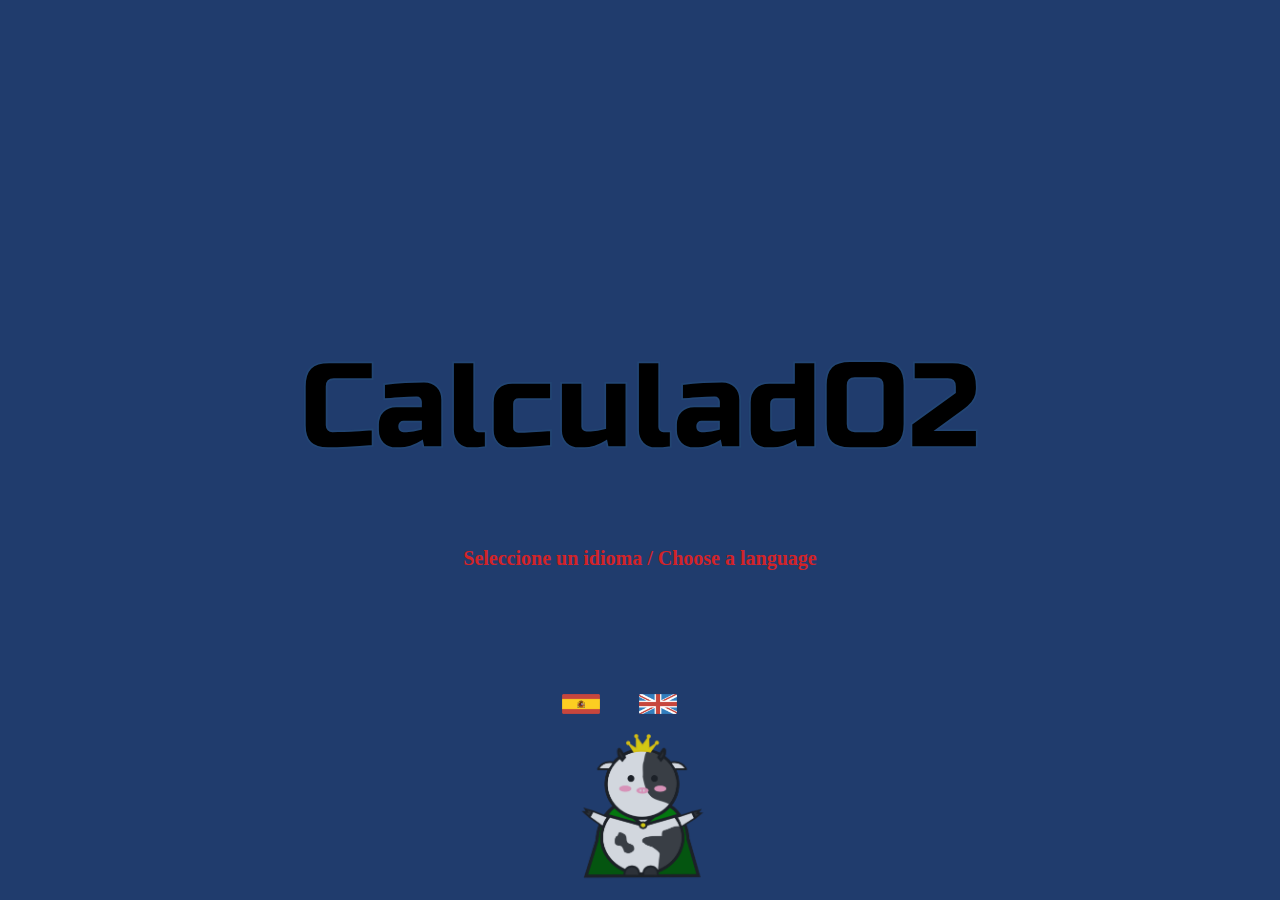
<file: index.html>
<!DOCTYPE html>
<html lang="es">
<head>
  <title>CalculadO2</title>
  <meta charset="UTF-8">
  <link rel="icon" type="image/png" href="img/vaca_cara.png">
  <meta http-equiv="X-UA-Compatible" content="IE=edge">
  <meta name="viewport" content="width=device-width, initial-scale=1.0">
  <link rel="stylesheet" href="index.css">
   
</head>
<body id="cursor">
  
    <link href="https://fonts.googleapis.com/css?family=Russo+One" rel="stylesheet">

  
    <svg viewBox="0 0 1320 300">
      <text x="50%" y="50%" dy=".35em" text-anchor="middle">
        CalculadO2
      </text>
    </svg>
    
    <h1>Seleccione un idioma / Choose a language</h1>

    <ul class="lang">
      <li ><a class='Eng'href="home.html">Idioma1</a></li>
      <li ><a class='Esp'href="inicio.html">Idioma2</a></li>
    </ul> 
    <div id="fotoportada"></div>
</body>
</html>
</file>
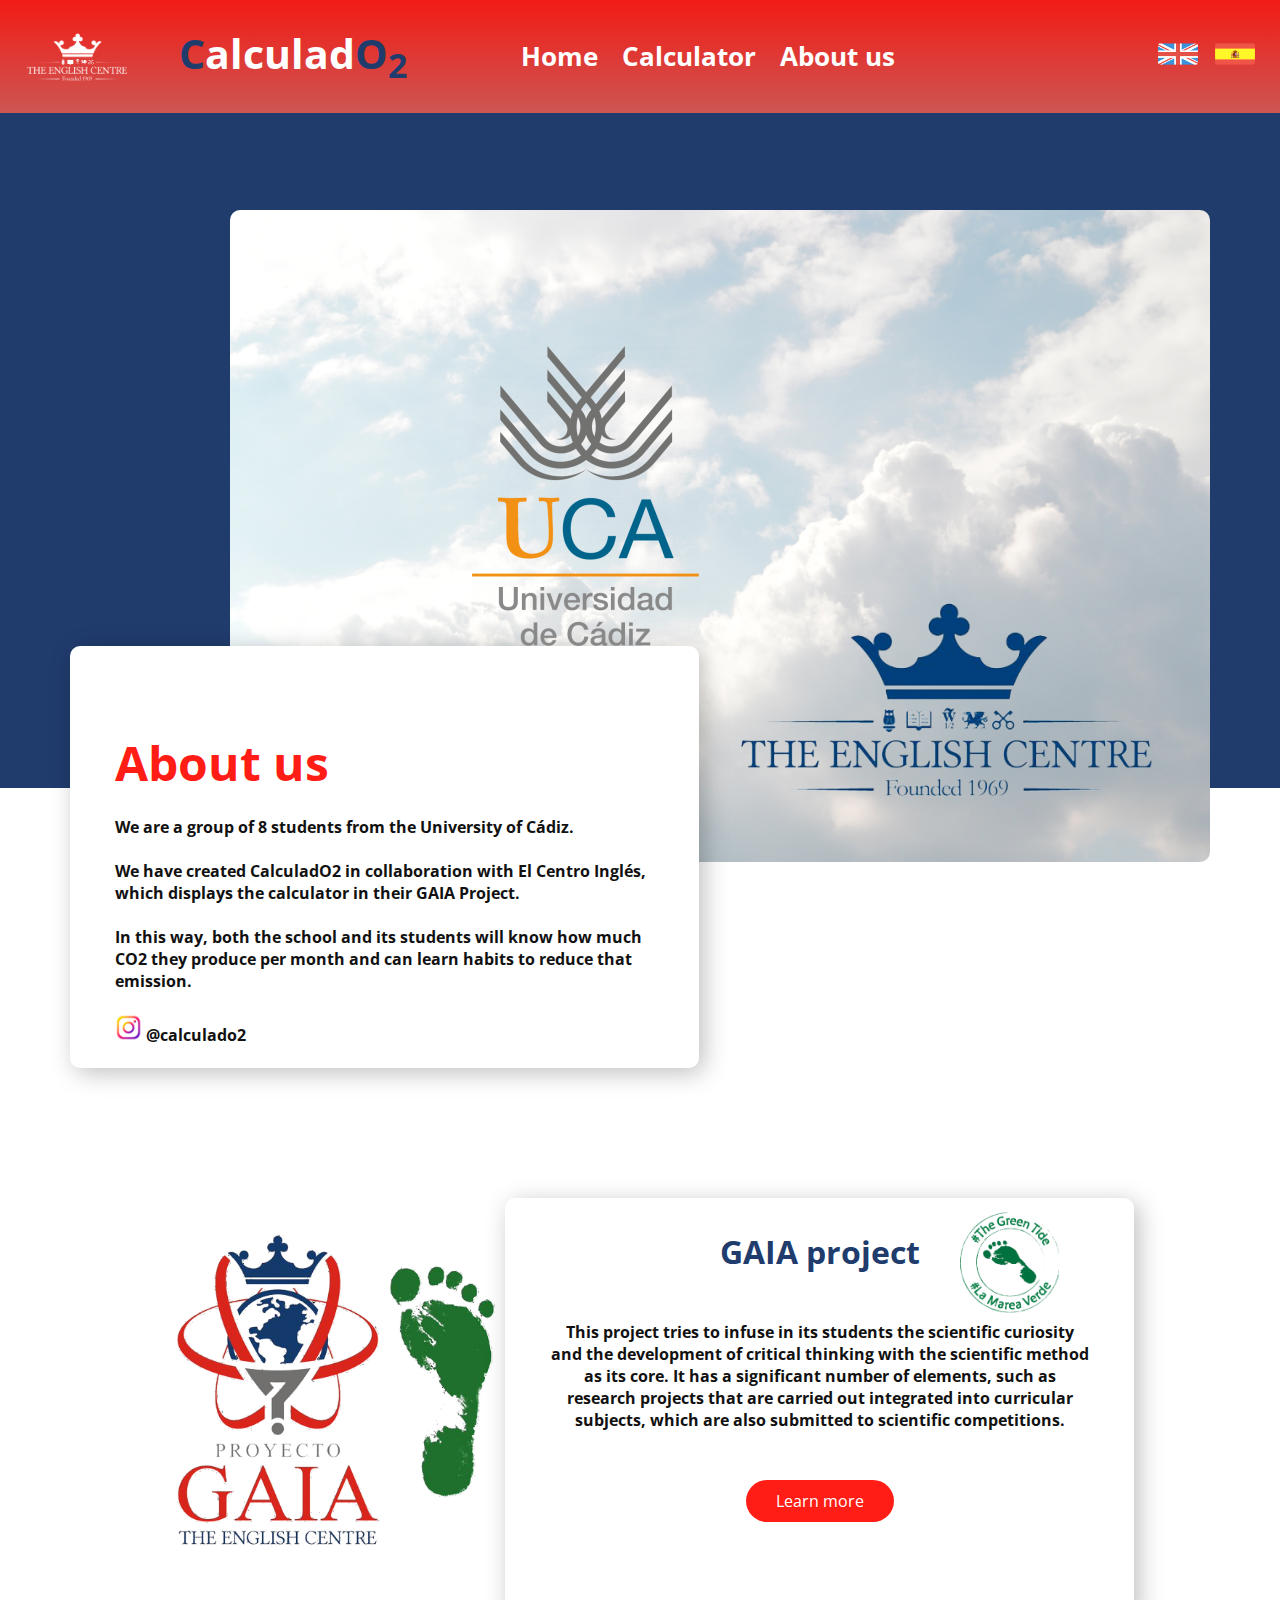
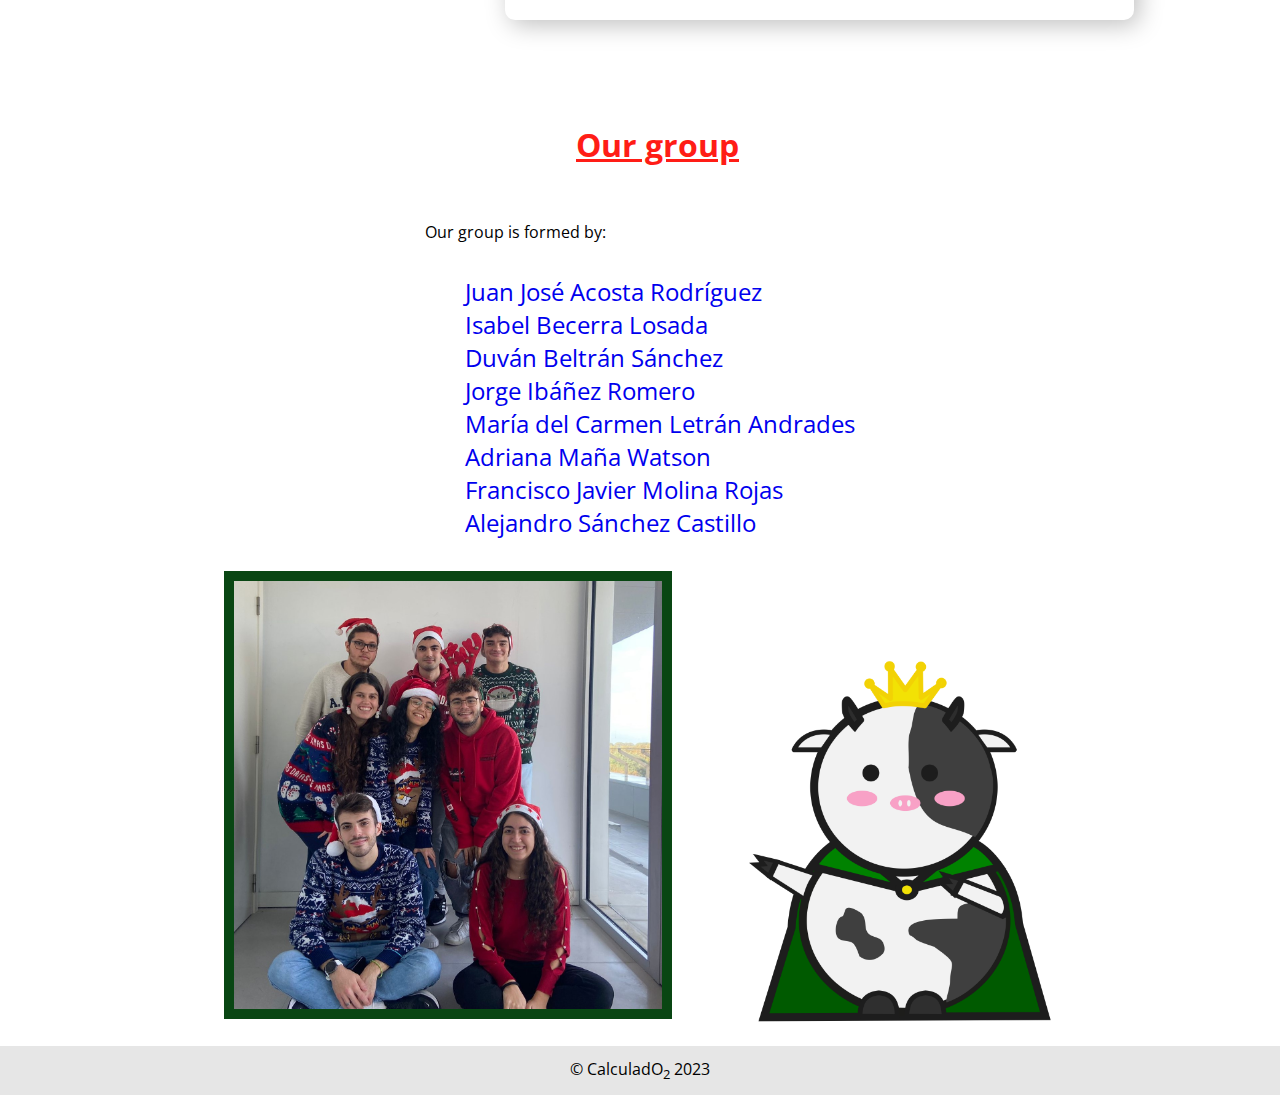
<file: About_us.html>
<!DOCTYPE html>
<html style="font-size: 16px;" lang="es">
<head>
    <meta http-equiv="Content-Type" content="text/html" charset="UTF-8" />
    <link rel="icon" type="image/png" href="img/vaca_cara.png">
    <title>CalculadO2</title>
    <link rel="stylesheet" href="navbar.css" media="screen">
    <link rel="stylesheet" href="conocenos.css" media="screen">
    <link rel="stylesheet" href="conocenos1.css" media="screen">
    <meta name="viewport" content="width=device-width, initial-scale=1.0">
    <link id="u-theme-google-font" rel="stylesheet" href="https://fonts.googleapis.com/css?family=Roboto:100,100i,300,300i,400,400i,500,500i,700,700i,900,900i|Open+Sans:300,300i,400,400i,500,500i,600,600i,700,700i,800,800i"> 
</head>

  <body >
    <header>
    <div class="container">
          <img id="f" src="img/LOGO_CINGLES.png" align="right" width="8%">
          <p class="logo"><a href='home.html' align="left"><span class="color-acento">C</span>alculad<span class="color-acento">O<sub>2</sub></span></a></p>  
        <nav>
            <a href="en.html">Home</a>
            <a href="calculator.html">Calculator</a>
            <a href="About_us.html">About us</a>
        </nav> 
        <ul class="lang">
          <a class='Eng'href="About_us.html">Idioma1</a>
          <a class='Esp'href="conocenos.html">Idioma2</a>
      </ul>     
    </div>
</header>
    <section class="u-inicio">
      <div class="u-custom-color-2 u-expanded-width u-shape u-shape-rectangle u-shape-1"></div>
      <img class="u-image u-image-round u-radius-10 u-image-1" alt="" data-image-width="6016" data-image-height="4000" src="img/clouds.jpg">
      <div class="u-align-left u-container-style u-group u-radius-10 u-shape-round u-white u-group-1">
        <div class="u-container-layout u-container-layout-1">
          <h3 class="u-text u-text-custom-color-1 u-text-1"> About us</h3>
          <p class="u-text u-text-2">We are a group of 8 students from the University of Cádiz.&nbsp;<br>
            <br>We have created CalculadO2 in collaboration with El Centro Inglés, which displays the calculator in their GAIA Project.<br>
            <br>In this way, both the school and its students will know how much CO2 they produce per month and can learn habits to reduce that emission.<br>
            <br><img src="img/instagram.png" alt="" width="5%" height="5%"/> @calculado2<br>
            <br>
          </p>
        </div>
      </div>
      <img class="u-image u-image-contain u-image-default u-preserve-proportions u-image-2" src="img/logo_cole.png" alt="" data-image-width="500" data-image-height="500">
      <img class="u-image u-image-default u-image-3" src="img/logouca.png" alt="" data-image-width="227" data-image-height="300">
      <div class="u-clearfix u-gutter-10 u-layout-wrap u-layout-wrap-1">
        <div class="u-layout" >
          <div class="u-layout-row" >
            <div class="u-container-style u-layout-cell u-left-cell u-size-30 u-size-xs-60 u-layout-cell-1" src="">
              <div class="u-container-layout u-container-layout-2">
                <img class="u-image u-image-4" src="img/CONJUNTO_1.png" data-image-width="512" data-image-height="488">
              </div>
            </div>
            <div class="u-align-center u-container-style u-layout-cell u-right-cell u-size-30 u-size-xs-60 u-layout-cell-2" src="">
              <div class="u-container-layout u-container-layout-3" src="">
                <div class="u-align-center u-container-style u-group u-radius-10 u-shape-round u-white u-group-2">
                  <div class="u-container-layout u-container-layout-4">
                    <h3 class="u-text u-text-custom-color-2 u-text-3"> GAIA project</h3>
                    <img class="u-image u-image-contain u-image-default u-image-5" src="img/logo_marea.png" alt="" data-image-width="508" data-image-height="491">
                    <p class="u-text u-text-4"> This project tries to infuse in its students the scientific curiosity and the development of critical thinking with the scientific method as its core. It has a significant number of elements, such as research projects that are carried out integrated into curricular subjects, which are also submitted to scientific competitions.<br>
                      <br>
                    </p>
                    <a href="https://www.elcentroingles.es/gaia/?lang=en" class="u-btn u-btn-round u-button-style u-custom-color-1 u-radius-50 u-btn-1">Learn more</a>
                  </div>
                </div>
              </div>
            </div>
          </div>
        </div>
      </div>
      <h3 class="nosotrosfinal"> Our group</h3>
      <!--*<img class="fotonosotros" src="img/conocenos.jpg">-->
      <section style="justify-content: center; display: grid; margin-bottom: 1em;">
        <p>Our group is formed by:</p>
        <ul>
          <li><a href="https://github.com/juanillo02">Juan José Acosta Rodríguez</a>
          <li><a href="https://github.com/IsabelBelosa">Isabel Becerra Losada</a>
          <li><a href="https://github.com/ElDuviss">Duván Beltrán Sánchez</a>
          <li><a href="https://github.com/JorgeIR17">Jorge Ibáñez Romero</a>
          <li><a href="https://github.com/jesmalean">María del Carmen Letrán Andrades</a>
          <li><a href="https://github.com/KukiMW">Adriana Maña Watson</a>
          <li><a href="https://github.com/Javivi-MR">Francisco Javier Molina Rojas</a>
          <li><a href="https://github.com/Ascastillo98">Alejandro Sánchez Castillo</a>
        </ul>
      </section>
      <img id= "vaca" src="img/vaca_IZQ.png" alt="" >

      <center><img style="border: 10px solid; color: #094613;" src="img/conocenos.jpg" alt="" width="35%" height="35%" /></center>

      <!-- Color anterior del marco de foto: color: #203c6d -->
      
      <br> 
      <footer>
        <div id="copy">
            <p>&copy; CalculadO<sub>2</sub> 2023</p>
        </div>
    </footer>
</body></html>
</file>
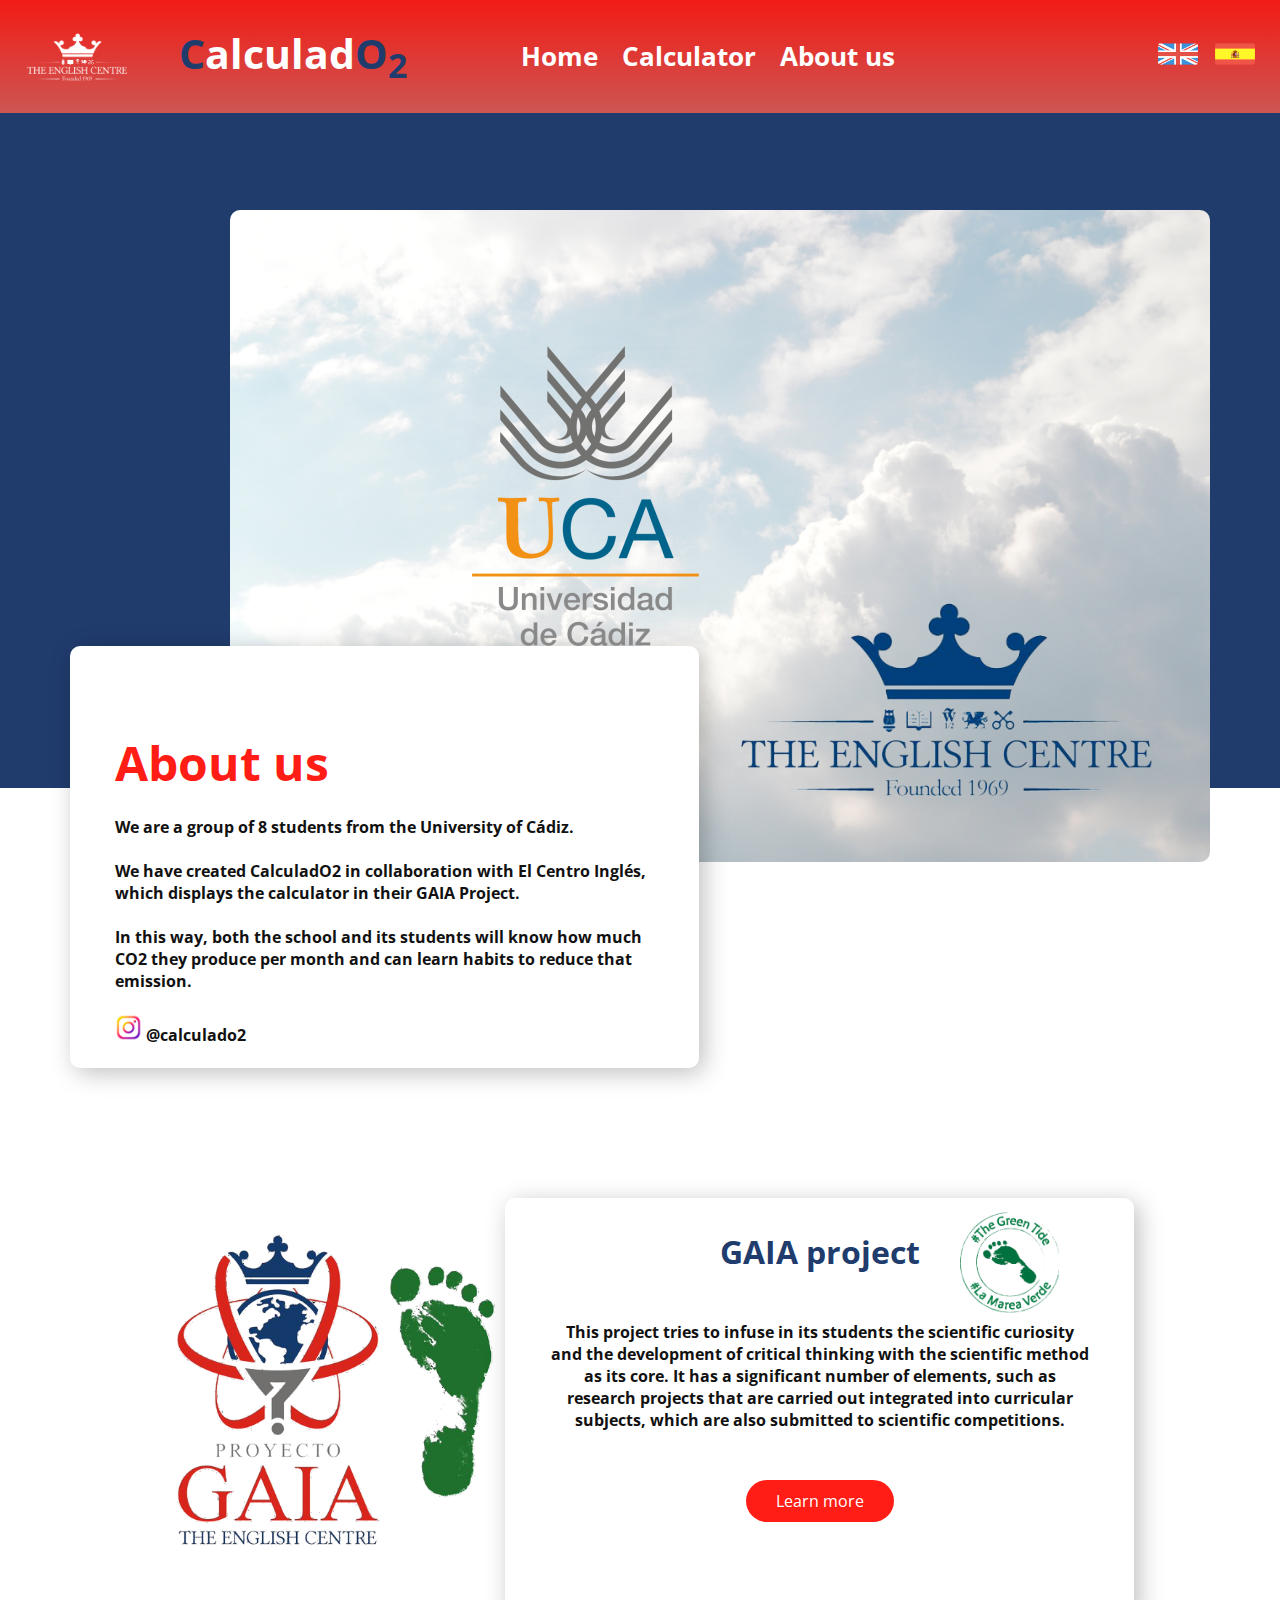
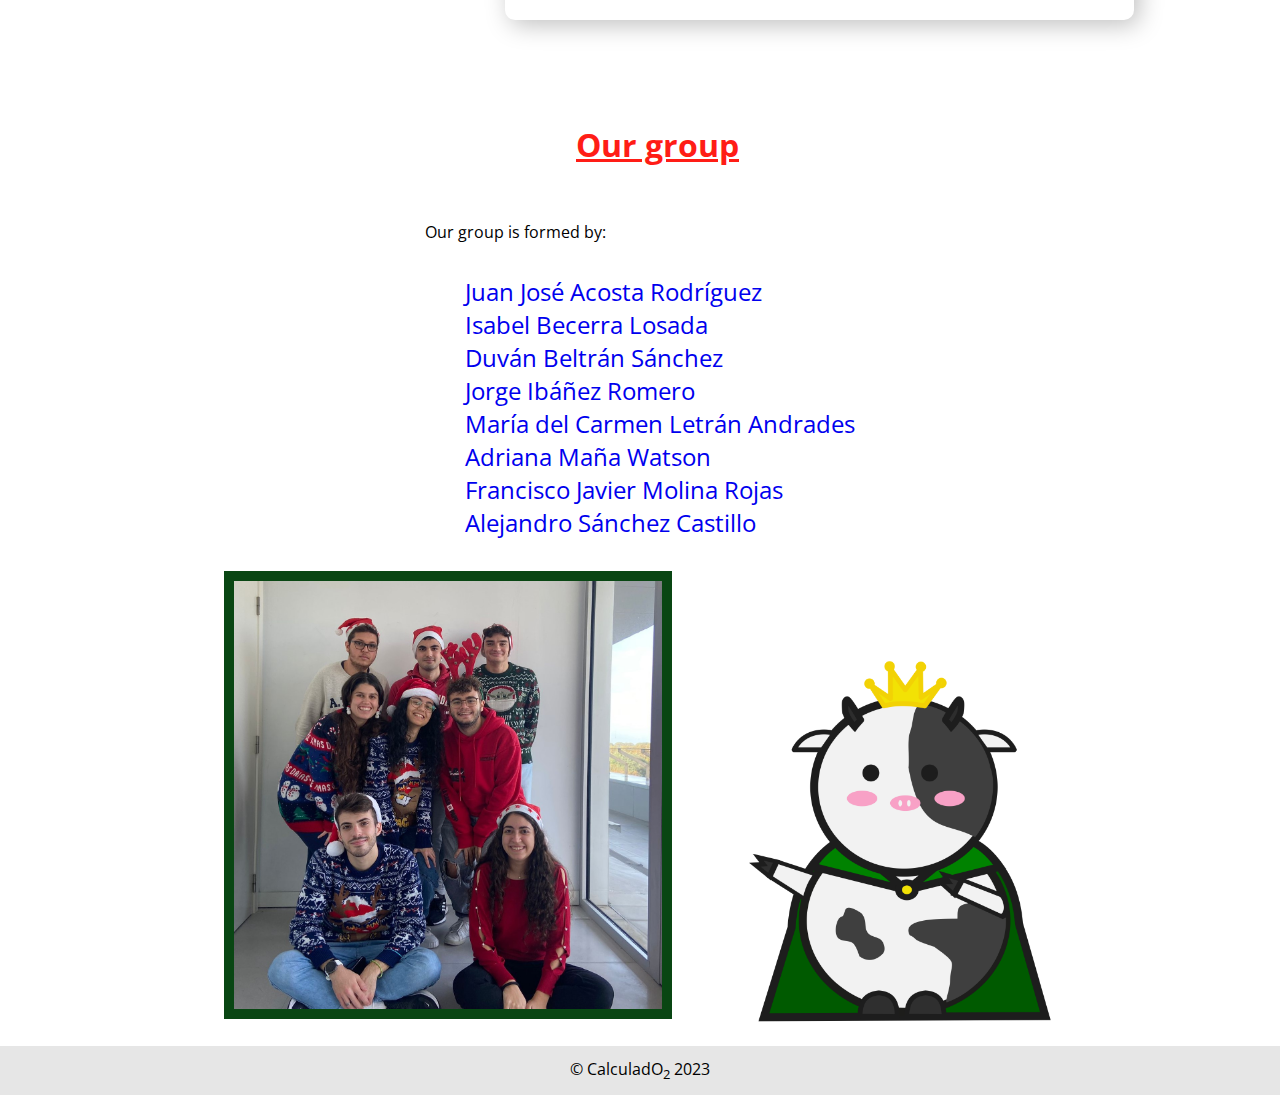
<file: About_usp.html>
<!DOCTYPE html>
<html style="font-size: 16px;" lang="es">
<head>
    <meta http-equiv="Content-Type" content="text/html" charset="UTF-8" />
    <link rel="icon" type="image/png" href="img/vaca_cara.png">
    <title>CalculadO2</title>
    <link rel="stylesheet" href="navbar.css" media="screen">
    <link rel="stylesheet" href="conocenos.css" media="screen">
    <link rel="stylesheet" href="conocenos1.css" media="screen">
    <meta name="viewport" content="width=device-width, initial-scale=1.0">
    <link id="u-theme-google-font" rel="stylesheet" href="https://fonts.googleapis.com/css?family=Roboto:100,100i,300,300i,400,400i,500,500i,700,700i,900,900i|Open+Sans:300,300i,400,400i,500,500i,600,600i,700,700i,800,800i"> 
</head>

  <body >
    <header>
    <div class="container">
          <img id="f" src="img/LOGO_CINGLES.png" align="right" width="8%">
          <p class="logo"><a href='home.html' align="left"><span class="color-acento">C</span>alculad<span class="color-acento">O<sub>2</sub></span></a></p>  
        <nav>
            <a href="enp.html">Home</a>
            <a href="calculatorp.html">Calculator</a>
            <a href="About_usp.html">About us</a>
        </nav> 
        <ul class="lang">
          <a class='Eng'href="About_usp.html">Idioma1</a>
          <a class='Esp'href="conocenosp.html">Idioma2</a>
      </ul>     
    </div>
</header>
    <section class="u-inicio">
      <div class="u-custom-color-2 u-expanded-width u-shape u-shape-rectangle u-shape-1"></div>
      <img class="u-image u-image-round u-radius-10 u-image-1" alt="" data-image-width="6016" data-image-height="4000" src="img/clouds.jpg">
      <div class="u-align-left u-container-style u-group u-radius-10 u-shape-round u-white u-group-1">
        <div class="u-container-layout u-container-layout-1">
          <h3 class="u-text u-text-custom-color-1 u-text-1"> About us</h3>
          <p class="u-text u-text-2">We are a group of 8 students from the University of Cádiz.&nbsp;<br>
            <br>We have created CalculadO2 in collaboration with El Centro Inglés, which displays the calculator in their GAIA Project.<br>
            <br>In this way, both the school and its students will know how much CO2 they produce per month and can learn habits to reduce that emission.<br>
            <br><img src="img/instagram.png" alt="" width="5%" height="5%"/> @calculado2<br> 
            <br>
          </p>
        </div>
      </div>
      <img class="u-image u-image-contain u-image-default u-preserve-proportions u-image-2" src="img/logo_cole.png" alt="" data-image-width="500" data-image-height="500">
      <img class="u-image u-image-default u-image-3" src="img/logouca.png" alt="" data-image-width="227" data-image-height="300">
      <div class="u-clearfix u-gutter-10 u-layout-wrap u-layout-wrap-1">
        <div class="u-layout" >
          <div class="u-layout-row" >
            <div class="u-container-style u-layout-cell u-left-cell u-size-30 u-size-xs-60 u-layout-cell-1" src="">
              <div class="u-container-layout u-container-layout-2">
                <img class="u-image u-image-4" src="img/CONJUNTO_1.png" data-image-width="512" data-image-height="488">
              </div>
            </div>
            <div class="u-align-center u-container-style u-layout-cell u-right-cell u-size-30 u-size-xs-60 u-layout-cell-2" src="">
              <div class="u-container-layout u-container-layout-3" src="">
                <div class="u-align-center u-container-style u-group u-radius-10 u-shape-round u-white u-group-2">
                  <div class="u-container-layout u-container-layout-4">
                    <h3 class="u-text u-text-custom-color-2 u-text-3"> GAIA project</h3>
                    <img class="u-image u-image-contain u-image-default u-image-5" src="img/logo_marea.png" alt="" data-image-width="508" data-image-height="491">
                    <p class="u-text u-text-4"> This project tries to infuse in its students the scientific curiosity and the development of critical thinking with the scientific method as its core. It has a significant number of elements, such as research projects that are carried out integrated into curricular subjects, which are also submitted to scientific competitions.<br>
                      <br>
                    </p>
                    <a href="https://www.elcentroingles.es/gaia/?lang=en" class="u-btn u-btn-round u-button-style u-custom-color-1 u-radius-50 u-btn-1">Learn more</a>
                  </div>
                </div>
              </div>
            </div>
          </div>
        </div>
      </div>
      <h3 class="nosotrosfinal"> Our group</h3>
      <section style="justify-content: center; display: grid; margin-bottom: 1em;">
        <p>Our group is formed by:</p>
        <ul>
          <li><a href="https://github.com/juanillo02">Juan José Acosta Rodríguez</a>
          <li><a href="https://github.com/IsabelBelosa">Isabel Becerra Losada</a>
          <li><a href="https://github.com/ElDuviss">Duván Beltrán Sánchez</a>
          <li><a href="https://github.com/JorgeIR17">Jorge Ibáñez Romero</a>
          <li><a href="https://github.com/jesmalean">María del Carmen Letrán Andrades</a>
          <li><a href="https://github.com/KukiMW">Adriana Maña Watson</a>
          <li><a href="https://github.com/Javivi-MR">Francisco Javier Molina Rojas</a>
          <li><a href="https://github.com/Ascastillo98">Alejandro Sánchez Castillo</a>
        </ul>
      </section>
      <!--*<img class="fotonosotros" src="img/conocenos.jpg">-->
      <img id= "vaca" src="img/vaca_IZQ.png" alt="" >

      <center><img style="border: 10px solid; color: #094613;" src="img/conocenos.jpg" alt="" width="35%" height="35%" /></center>

      <!-- Color anterior del marco de foto: color: #203c6d -->
      
      <br> 
      <footer>
        <div id="copy">
            <p>&copy; CalculadO<sub>2</sub> 2023</p>
        </div>
    </footer>
</body></html>
</file>
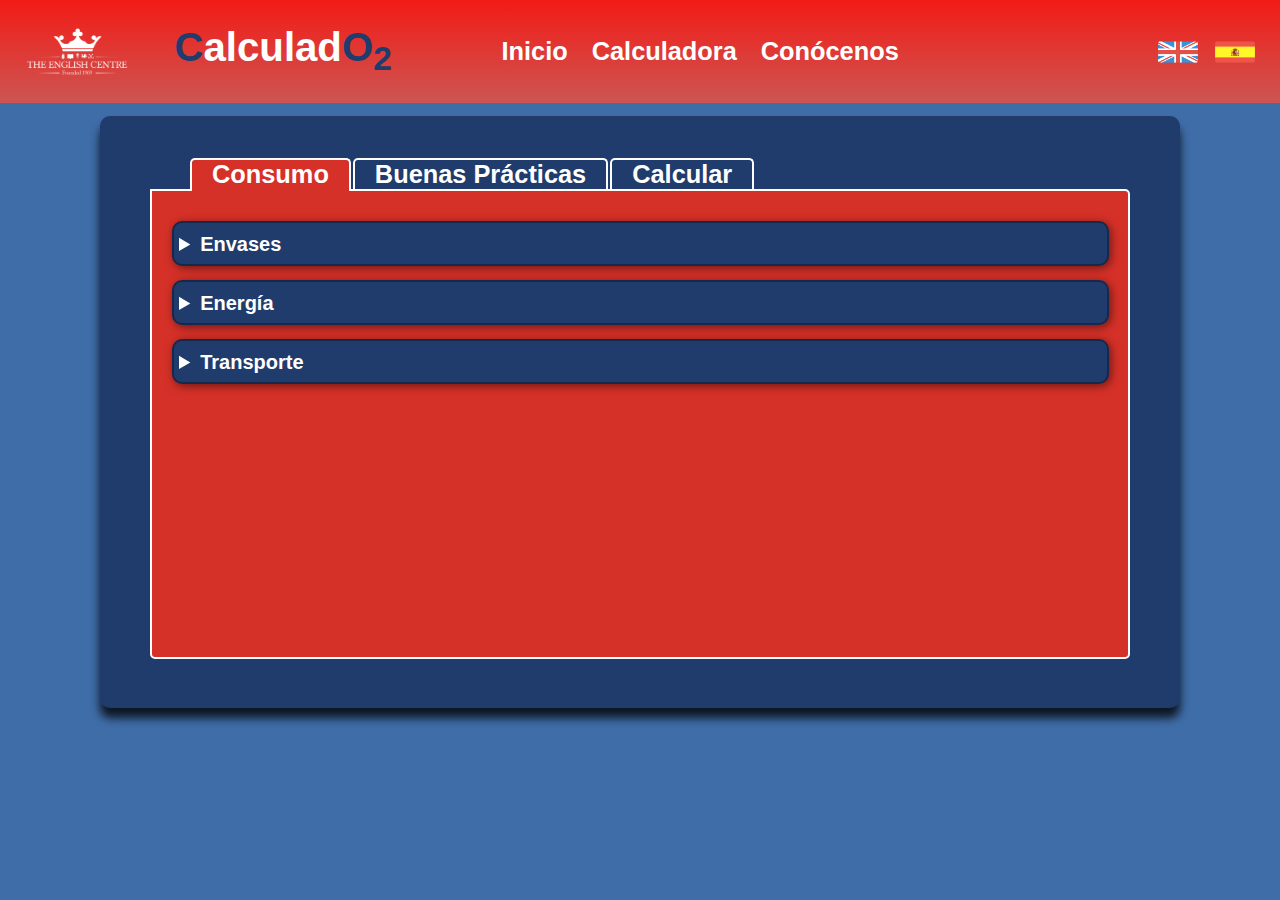
<file: calculadora.html>
<!DOCTYPE html>
<html>
  <head>
        <title>CalculadO2</title>
        <meta charset="UTF-8">
        <link rel="icon" type="image/png" href="img/vaca_cara.png">
        <meta http-equiv="X-UA-Compatible" content="IE=edge">
        <meta name="viewport" content="width=device-width, initial-scale=1.0"&amp;gt;>
        <link rel="stylesheet" href="navbar.css">
        <link rel="stylesheet" href="pestanas.css">
        <script type="text/javascript" src="https://ajax.googleapis.com/ajax/libs/jquery/1.8.2/jquery.min.js"></script>
        <script type="text/javascript" src="archivo.js"></script>
        <script type="text/javascript" src="Scripts/maines.js"></script>
        
    </head>
    <body>
        <ul class="circles">
                <li></li>
                <li></li>
                <li></li>
                <li></li>
                <li></li>
                <li></li>
                <li></li>
                <li></li>
                <li></li>
                <li></li>
        </ul>
      <header>
        <div class="container">
          <img id="f" src="img/LOGO_CINGLES.png" align="right" width="8%">
          <p class="logo"><a href='inicio.html' align="left"><span class="color-acento">C</span>alculad<span class="color-acento">O<sub>2</sub></span></a></p>
            <nav>
                <a href="es.html">Inicio</a>
                <a href="calculadora.html">Calculadora</a>
                <a href="conocenos.html">Conócenos</a>
            </nav> 
            <ul class="lang">
              <a class='Eng'href="calculator.html">Idioma1</a>
              <a class='Esp'href="calculadora.html">Idioma2</a>
          </ul>     
        </div>
    </header>
      <div class="contenedor">
        <div id="pestanas">
          <ul id="lista">
            <h4>
              <li id="pestana1"><a href='javascript:cambiarPestanna(pestanas,pestana1);'>Consumo</a></li>
              <li id="pestana2"><a href='javascript:cambiarPestanna(pestanas,pestana2);'>Buenas Prácticas</a></li>
              <li id="pestana3"><a href='javascript:cambiarPestanna(pestanas,pestana3);' onclick="calculaJSON()">Calcular</a></li>
            </h4>
          </ul>
        </div>
        <body 
            onload="javascript:cambiarPestanna(pestanas,pestana1);">
          <div id="contenidopestanas">
            <div id="cpestana1">
              <details>
                <summary> Envases </summary>
                <label name="env" value="1">Introduce los kg de envases de plástico que has utilizado:</label><br/>
                <input type="number" value="0" id="env" /><br/>
                <label name="envpc" value="2">Introduce los kg de envases de papel y carton que has utilizado:</label><br/>
                <input type="number" value="0" id="envpc" /><br/>
                <label name="envc" value="7">Introduce los kg de envases de cristal:</label><br/>
                <input type="number" value="0" id="envc" /><br/>
              </details>
              <details>
                <summary> Energía </summary>
                <label>Elige la energía que has producido:</label><br/>
                <label name="gasoil" value="1">- Gasoil<br/>
                <label>Introduce los Litros consumidos:</label><br/>
                <input type="number" value="0" id="gasoil"/><br/>
                <label name="gasnatural" value="2">- Gas Natural<br/>
                <label>Introduce los kw/h consumidos:</label><br/>
                <input type="number" value="0" id="gasnatural"/><br/>
                <label name="bionormal" value="3">- Biomasa Normal<br/>
                <label>Introduce los kw/h consumidos:</label><br/>
                <input type="number" value="0" id="bionormal" /><br/>
                <label name="biocombustion" value="4">- Biomasa Combustión<br/>
                <label>Introduce los kw/h consumidos:</label><br/>
                <input type="number" value="0" id="biocombustion"/><br/>
                <label name="hidraulica" value="5">- Energía Hidráulica<br/>
                <label>Introduce los kw/h consumidos:</label><br/>
                <input type="number" value="0" id="hidraulica"/><br/>
                <label name="eolica" value="6">- Eólica<br/>
                <label>Introduce los kw/h consumidos:</label><br/>
                <input type="number" value="0" id="eolica"/><br/>
                <label name="nuclear" value="7">- Nuclear<br/>
                <label>Introduce los kw/h consumidos:</label><br/>
                <input type="number" value="0" id="nuclear"/><br/>
                <label name="solar" value="8">- Solar<br/>
                <label>Introduce los kw/h consumidos:</label><br/>
                <input type="number" value="0" id="solar"/><br/>
                <label name="indeterminada" value="9">- Indeterminada<br/>
                <label>Introduce los kw/h consumidos:</label><br/>
                <input type="number" value="0" id="indeterminada" /><br/>
                <label name="renovable" value="10">- Renovable<br/>
                <label>Introduce los kw/h consumidos:</label><br/>
                <input type="number" value="0" id="renovable"/><br/>
              </details>
              <details>
                <summary> Transporte </summary>
                <label>Elige el transporte que has utilizado:</label><br/>
                <label name="cgasolina" value="1">- Coche (gasolina)<br/>
                <label>Introduce km recorridos:</label><br/>
                <input type="number" value="0" id="cgasolina"/><br/>
                <label name="cdiesel" value="2">- Coche (diésel)<br/>
                <label>Introduce km recorridos:</label><br/>
                <input type="number" value="0" id="cdiesel"/><br/>
                <label name="mgasolina" value="3">- Moto (gasolina)<br/>
                <label>Introduce km recorridos:</label><br/>
                <input type="number" value="0" id="mgasolina"/><br/>
                <label name="mdiesel" value="4">- Moto (diésel)<br/>
                <label>Introduce km recorridos:</label><br/>
                <input type="number" value="0" id="mdiesel" /><br/>
                <label name="bus" value="5">- Autobus<br/>
                <label>Introduce km recorridos:</label><br/>
                <input type="number" value="0" id="bus"/><br/>
                <label name="camion" value="6">- Camion<br/>
                  <label>Introduce km recorridos:</label><br/>
                  <input type="number" value="0" id="camion"/><br/>
              </details>
            </div>
          <div id="cpestana2">
            <details>
              <summary> Reciclaje </summary>
              <label>Elige los materiales reciclados:</label><br/>
              <label name="palsticorec" value="1">- Plástico<br/>
              <label>Introduce los kg reciclados:</label><br/>
              <input type="number" value="0" id="palsticorec"/><br/>
              <label name="papelrec" value="2">- Papel<br/>
              <label>Introduce los kg reciclados:</label><br/>
              <input type="number" value="0" id="papelrec"/><br/>
              <label name="vidriorec" value="3">- Vidrio<br/>
              <label>Introduce los kg reciclados:</label><br/>
              <input type="number" value="0" id="vidriorec"/><br/>
            </details>
            <details>
              <summary> Transporte </summary>
              <label>Elige el trasnporte utilizado:</label><br/>
              <label name="andar" value="1">- Andar<br/>
              <label>Introduce los km recorridos:</label><br/>
              <input type="number" value="0" id="andar"/><br/>
              <label name="cochelec" value="2">- Coche eléctrico<br/>
              <label>Introduce los km recorridos:</label><br/>
              <input type="number" value="0" id="cochelec"/><br/>
              <label name="buselec" value="3">- Autobús eléctrico<br/>
              <label>Introduce los km recorridos:</label><br/>
              <input type="number" value="0" id="buselec"/><br/>
              <label name="bici" value="4">- Bicicleta<br/>
              <label>Introduce los km recorridos:</label><br/>
              <input type="number" value="0" id="bici"/><br/>
              <label name="motoelec" value="5">- Moto eléctrica<br/>
              <label>Introduce los km recorridos:</label><br/>
              <input type="number" value="0" id="motoelec"/><br/>
            </details>
            <details>
              <summary> Energía </summary>
              <label name="energiaprod" value="1">Introduce la energía producida por ti mismo:</label><br/>
              <label>Introduce los kw/h consumidos:</label><br/>
              <input type="number" value="0" id="energiaprod"/><br/>
            </details>
          </div>
          <div id="cpestana3">
            <p class="texto"id="desgloseEnvases"></p>
            <p class="texto"id="desgloseEnergía"></p>
            <p class="texto"id="desgloseTransporte"></p>
            <p class="texto"id="desglosePrácticas"></p>
            <p class="texto"id="demo"></p>
            <img id="foto" src="img/vaca_IZQ.png" align="right" width="25%">
          </div>
          </div>
      </div>
          <footer>
            <div id="copy">
                <p>&copy; CalculadO<sub>2</sub> 2023</p>
            </div>
        </footer>
    </body>
</html>
</file>
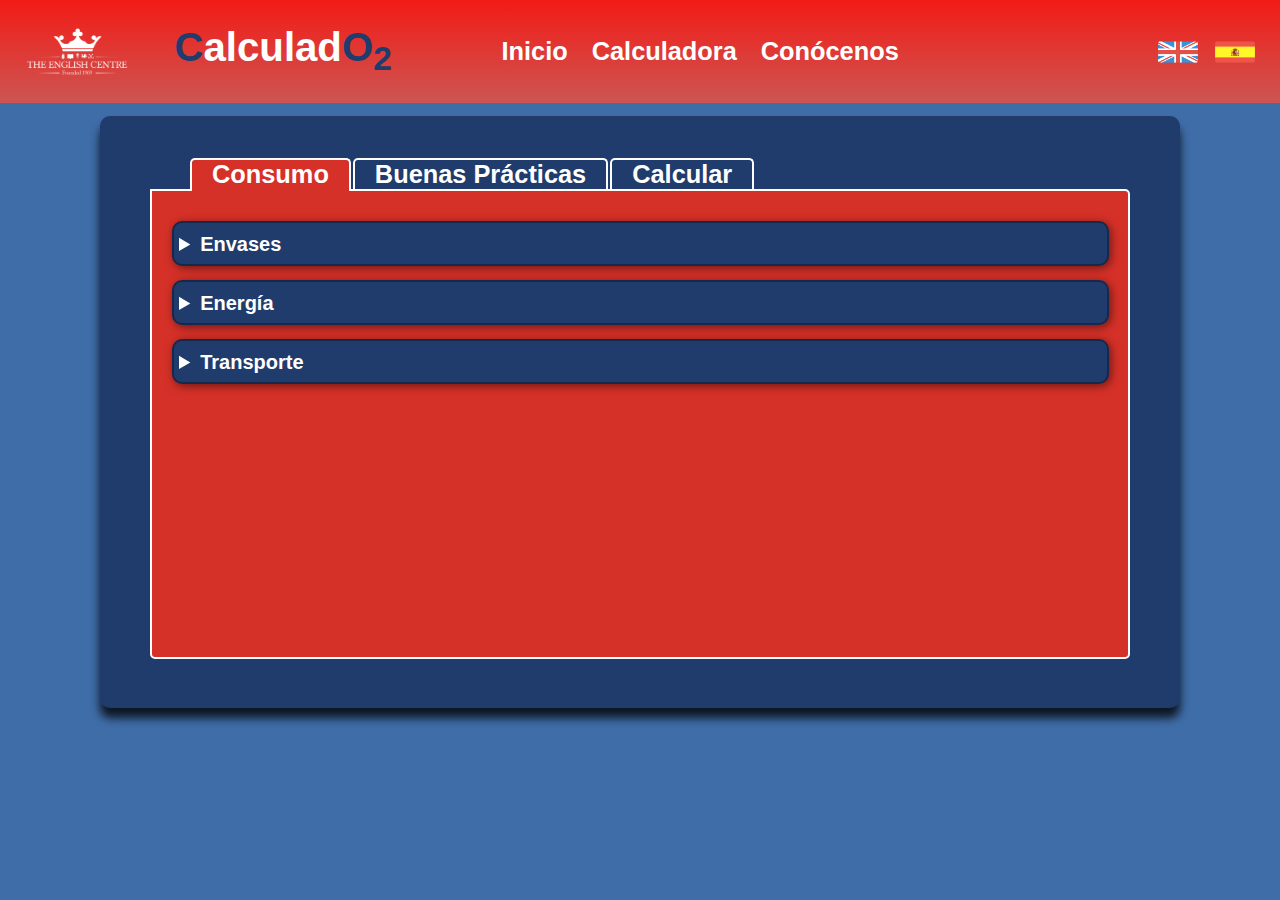
<file: calculadorap.html>
<!DOCTYPE html>
<html>
  <head>
        <title>CalculadO2</title>
        <meta charset="UTF-8">
        <link rel="icon" type="image/png" href="img/vaca_cara.png">
        <meta http-equiv="X-UA-Compatible" content="IE=edge">
        <meta name="viewport" content="width=device-width, initial-scale=1.0"&amp;gt;>
        <link rel="stylesheet" href="navbar.css">
        <link rel="stylesheet" href="pestanas.css">
        <script type="text/javascript" src="https://ajax.googleapis.com/ajax/libs/jquery/1.8.2/jquery.min.js"></script>
        <script type="text/javascript" src="archivo.js"></script>
        <script type="text/javascript" src="Scripts/perses.js"></script>
        
    </head>
    <body>
        <ul class="circles">
                <li></li>
                <li></li>
                <li></li>
                <li></li>
                <li></li>
                <li></li>
                <li></li>
                <li></li>
                <li></li>
                <li></li>
        </ul>
      <header>
        <div class="container">
          <img id="f" src="img/LOGO_CINGLES.png" align="right" width="8%">
          <p class="logo"><a href='inicio.html' align="left"><span class="color-acento">C</span>alculad<span class="color-acento">O<sub>2</sub></span></a></p>
            <nav>
                <a href="esp.html">Inicio</a>
                <a href="calculadorap.html">Calculadora</a>
                <a href="conocenosp.html">Conócenos</a>
            </nav> 
            <ul class="lang">
              <a class='Eng'href="calculatorp.html">Idioma1</a>
              <a class='Esp'href="calculadorap.html">Idioma2</a>
          </ul>     
        </div>
    </header>
      <div class="contenedor">
        <div id="pestanas">
          <ul id="lista">
            <h4>
              <li id="pestana1"><a href='javascript:cambiarPestanna(pestanas,pestana1);'>Consumo</a></li>
              <li id="pestana2"><a href='javascript:cambiarPestanna(pestanas,pestana2);'>Buenas Prácticas</a></li>
              <li id="pestana3"><a href='javascript:cambiarPestanna(pestanas,pestana3);' onclick="calculaJSON()">Calcular</a></li>
            </h4>
          </ul>
        </div>
        <body 
            onload="javascript:cambiarPestanna(pestanas,pestana1);">
          <div id="contenidopestanas">
            <div id="cpestana1">
              <details>
                <summary> Envases </summary>
                <label name="envp500" value="1">Introduce el número de envases que has utilizado de 500ml (Plástico):</label><br/>
                <input type="number" value="0" id="envp500" min="1" pattern="^[0-9]+"/><br/>
                <label name="envp1000" value="2">Introduce el número de envases que has utilizado de 1L (Plástico):</label><br/>
                <input type="number" value="0" id="envp1000" min="1" pattern="^[0-9]+"/><br/>
                <label name="envp1500" value="3">Introduce el número de envases que has utilizado de 1.5L (Plástico):</label><br/>
                <input type="number" value="0" id="envp1500" min="1" pattern="^[0-9]+"/><br/>
                <label name="envp2000" value="4">Introduce el número de envases que has utilizado de 2L (Plástico):</label><br/>
                <input type="number" value="0" id="envp2000" min="1" pattern="^[0-9]+"/><br/>
                <label name="envp5000" value="5">Introduce el número de envases que has utilizado de 5L (Plástico):</label><br/>
                <input type="number" value="0" id="envp5000" min="1" pattern="^[0-9]+"/><br/>
                <label name="envp8000" value="6">Introduce el número de envases que has utilizado de 8L (Plástico):</label><br/>
                <input type="number" value="0" id="envp8000" min="1" pattern="^[0-9]+"/><br/>
                <label name="envc330" value="7">Introduce el número de botellines de 33cl (Cristal):</label><br/>
                <input type="number" value="0" id="envc330" min="1" pattern="^[0-9]+"/><br/>
                <label name="envc500" value="8">Introduce el número de botellines de 50cl (Cristal):</label><br/>
                <input type="number" value="0" id="envc500" min="1" pattern="^[0-9]+"/><br/>
                <label name="envc1000" value="1">Introduce el número de botella de 1L (Cristal):</label><br/>
                <input type="number" value="0" id="envc1000" min="1" pattern="^[0-9]+"/><br/>
                <label name="enva330" value="9">Introduce el número de latas de 330ml (Aluminio):</label><br/>
                <input type="number" value="0" id="enva330" min="1" pattern="^[0-9]+"/><br/>
                <label name="enva500" value="10">Introduce el número de latas de 500ml (Aluminio):</label><br/>
                <input type="number" value="0" id="enva500" min="1" pattern="^[0-9]+"/><br/>
              </details>
              <details>
                <summary> Energía </summary>
                <label>Elige la energía que has producido:</label><br/>
                <label name="gasoilp" value="1">- Gasoil<br/>
                  <label>Introduce los L consumidos:</label><br/>
                <input type="number" value="0" id="gasoilp"min="1" pattern="^[0-9]+"/><br/>
                <label name="gasnaturalp" value="2">- Gas Natural<br/>
                  <label>Introduce los kw/h consumidos:</label><br/>
                <input type="number" value="0" id="gasnaturalp" min="1" pattern="^[0-9]+"/><br/>
                <label name="bionormalp" value="3">- Biomasa Normal<br/>
                  <label>Introduce los kw/h consumidos:</label><br/>
                <input type="number" value="0" id="bionormalp" min="1" pattern="^[0-9]+"/><br/>
                <label name="biocombustionp" value="4">- Biomasa combustión<br/>
                  <label>Introduce los kw/h consumidos:</label><br/>
                <input type="number" value="0" id="biocombustionp" min="1" pattern="^[0-9]+"/><br/>
                <label name="indeterminadap" value="5">- Indeterminada<br/>
                  <label>Introduce los kw/h consumidos:</label><br/>
                <input type="number" value="0" id="indeterminadap" min="1" pattern="^[0-9]+"/><br/>
                <label name="renovablep" value="6">- Renovable<br/>
                  <label>Introduce los kw/h consumidos:</label><br/>
                <input type="number" value="0" id="renovablep" min="1" pattern="^[0-9]+"/><br/>
              </details>
              <details>
                <summary> Transporte </summary>
                <label>Elige el transporte que has utilizado:</label><br/>
                <label name="cgasolinap" value="1">- Coche (gasolina)<br/>
                <label>Introduce km recorridos:</label><br/>
                <input type="number" value="0" id="cgasolinap" min="1" pattern="^[0-9]+"/><br/>
                <label name="cdieselp" value="2">- Coche (diésel)<br/>
                <label>Introduce km recorridos:</label><br/>
                <input type="number" value="0" id="cdieselp" min="1" pattern="^[0-9]+"/><br/>
                <label name="mgasolinap" value="3">- Moto (gasolina)<br/>
                <label>Introduce km recorridos:</label><br/>
                <input type="number" value="0" id="mgasolinap" min="1" pattern="^[0-9]+"/><br/>
                <label name="mdieselp" value="4">- Moto (diésel)<br/>
                <label>Introduce km recorridos:</label><br/>
                <input type="number" value="0" id="mdieselp" min="1" pattern="^[0-9]+"/><br/>
                <label name="busp" value="5">- Autobus<br/>
                <label>Introduce km recorridos:</label><br/>
                <input type="number" value="0" id="busp" min="1" pattern="^[0-9]+"/><br/>
              </details>
            </div>
          <div id="cpestana2">
            <details>
              <summary> Reciclaje </summary>
              <label>Elige los materiales reciclados:</label><br/>
              <label name="envp500p" value="1">Introduce el número de envases que has reciclado de 500ml (Plástico):</label><br/>
              <input type="number" value="0" id="envp500p" min="1" pattern="^[0-9]+"/><br/>
              <label name="envp1000p" value="2">Introduce el número de envases que has reciclado de 1L (Plástico):</label><br/>
              <input type="number" value="0" id="envp1000p" min="1" pattern="^[0-9]+"/><br/>
              <label name="envp1500p" value="3">Introduce el número de envases que has reciclado de 1.5L (Plástico):</label><br/>
              <input type="number" value="0" id="envp1500p" min="1" pattern="^[0-9]+"/><br/>
              <label name="envp2000p" value="4">Introduce el número de envases que has reciclado de 2L (Plástico):</label><br/>
              <input type="number" value="0" id="envp2000p" min="1" pattern="^[0-9]+"/><br/>
              <label name="envp5000p" value="5">Introduce el número de envases que has reciclado de 5L (Plástico):</label><br/>
              <input type="number" value="0" id="envp5000p" min="1" pattern="^[0-9]+"/><br/>
              <label name="envp8000p" value="6">Introduce el número de envases que has reciclado de 8L (Plástico):</label><br/>
              <input type="number" value="0" id="envp8000p" min="1" pattern="^[0-9]+"/><br/>
              <label name="envc330p" value="7">Introduce el número de botellines de 33cl que has reciclado (Cristal):</label><br/>
              <input type="number" value="0" id="envc330p" min="1" pattern="^[0-9]+"/><br/>
              <label name="envc500p" value="8">Introduce el número de botellines de 50cl que has reciclado (Cristal):</label><br/>
              <input type="number" value="0" id="envc500p" min="1" pattern="^[0-9]+"/><br/>
              <label name="envc1000p" value="1">Introduce el número de botella de 1L que has reciclado (Cristal):</label><br/>
              <input type="number" value="0" id="envc1000p" min="1" pattern="^[0-9]+"/><br/>
              <label name="enva330p" value="9">Introduce el número de latas de 330ml que has reciclado (Aluminio):</label><br/>
              <input type="number" value="0" id="enva330p" min="1" pattern="^[0-9]+"/><br/>
              <label name="enva500p" value="10">Introduce el número de latas de 500ml que has reciclado (Aluminio):</label><br/>
              <input type="number" value="0" id="enva500p" min="1" pattern="^[0-9]+"/><br/>

            </details>
            <details>
              <summary> Transporte </summary>
              <label>Elige el trasnporte utilizado:</label><br/>
              <label name="andarp" value="1">- Andar<br/>
              <label>Introduce los km recorridos:</label><br/>
              <input type="number" value="0" id="andarp" min="1" pattern="^[0-9]+"/><br/>
              <label name="cochelecp" value="2">- Coche eléctrico<br/>
              <label>Introduce los km recorridos:</label><br/>
              <input type="number" value="0" id="cochelecp" min="1" pattern="^[0-9]+"/><br/>
              <label name="buselecp" value="3">- Autobús eléctrico<br/>
              <label>Introduce los km recorridos:</label><br/>
              <input type="number" value="0" id="buselecp" min="1" pattern="^[0-9]+"/><br/>
              <label name="bicip" value="4">- Bicicleta<br/>
              <label>Introduce los km recorridos:</label><br/>
              <input type="number" value="0" id="bicip" min="1" pattern="^[0-9]+"/><br/>
              <label name="motoelecp" value="5">- Moto eléctrica<br/>
              <label>Introduce los km recorridos:</label><br/>
              <input type="number" value="0" id="motoelecp" min="1" pattern="^[0-9]+"/><br/>
            </details>
            <details>
              <summary> Energía </summary>
              <label name="energiap" value="1">Introduce la energía producida por ti mismo:</label><br/>
              <label>Introduce los kw/h consumidos:</label><br/>
              <input type="number" value="0" id="energiap" min="1" pattern="^[0-9]+"/><br/>
            </details>
          </div>
          <div id="cpestana3">
            <p class="texto"id="desgloseEnvases"></p>
            <p class="texto"id="desgloseEnergía"></p>
            <p class="texto"id="desgloseTransporte"></p>
            <p class="texto"id="desglosePrácticas"></p>
            <p class="texto"id="demo"></p>

            <img id="foto" src="img/vaca_IZQ.png" align="right" width="25%">
          </div>
          </div>
      </div>
          <footer>
            <div id="copy">
                <p>&copy; CalculadO<sub>2</sub> 2023</p>
            </div>
        </footer>
    </body>
</html>
</file>
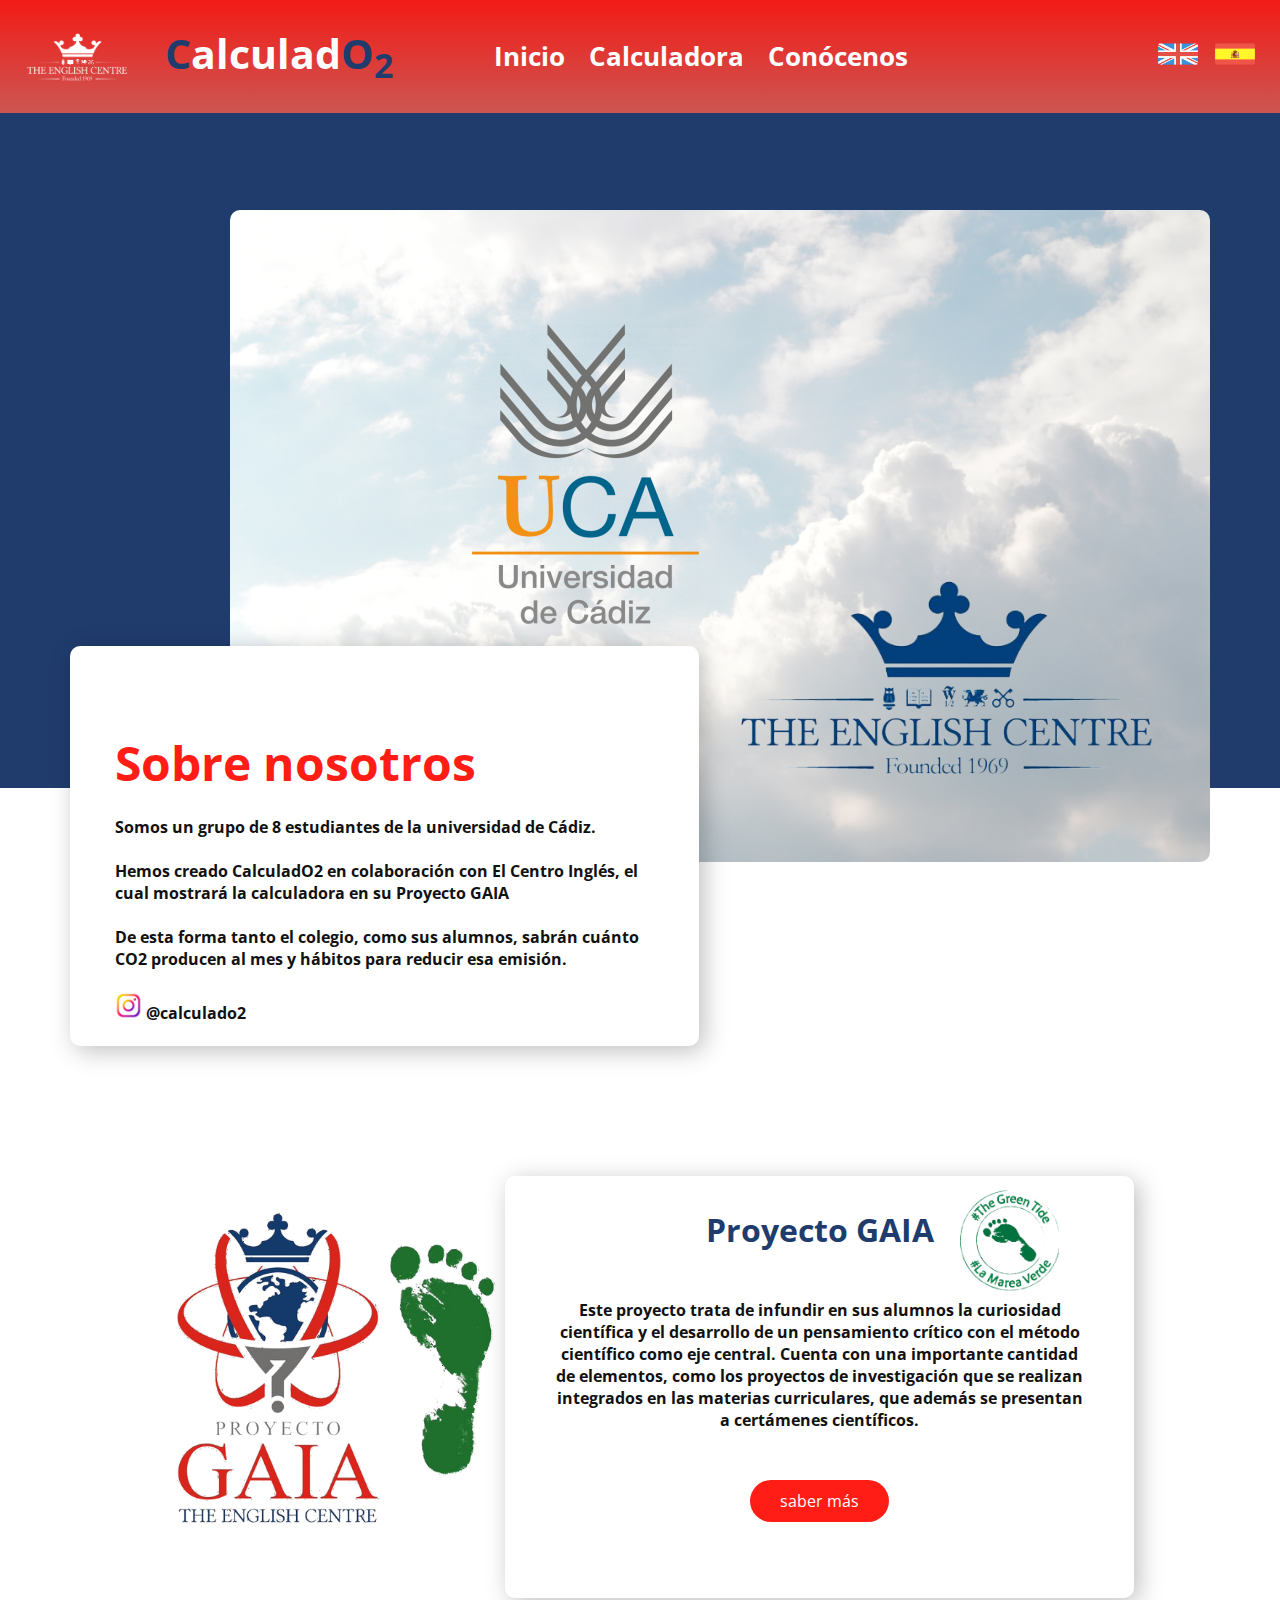
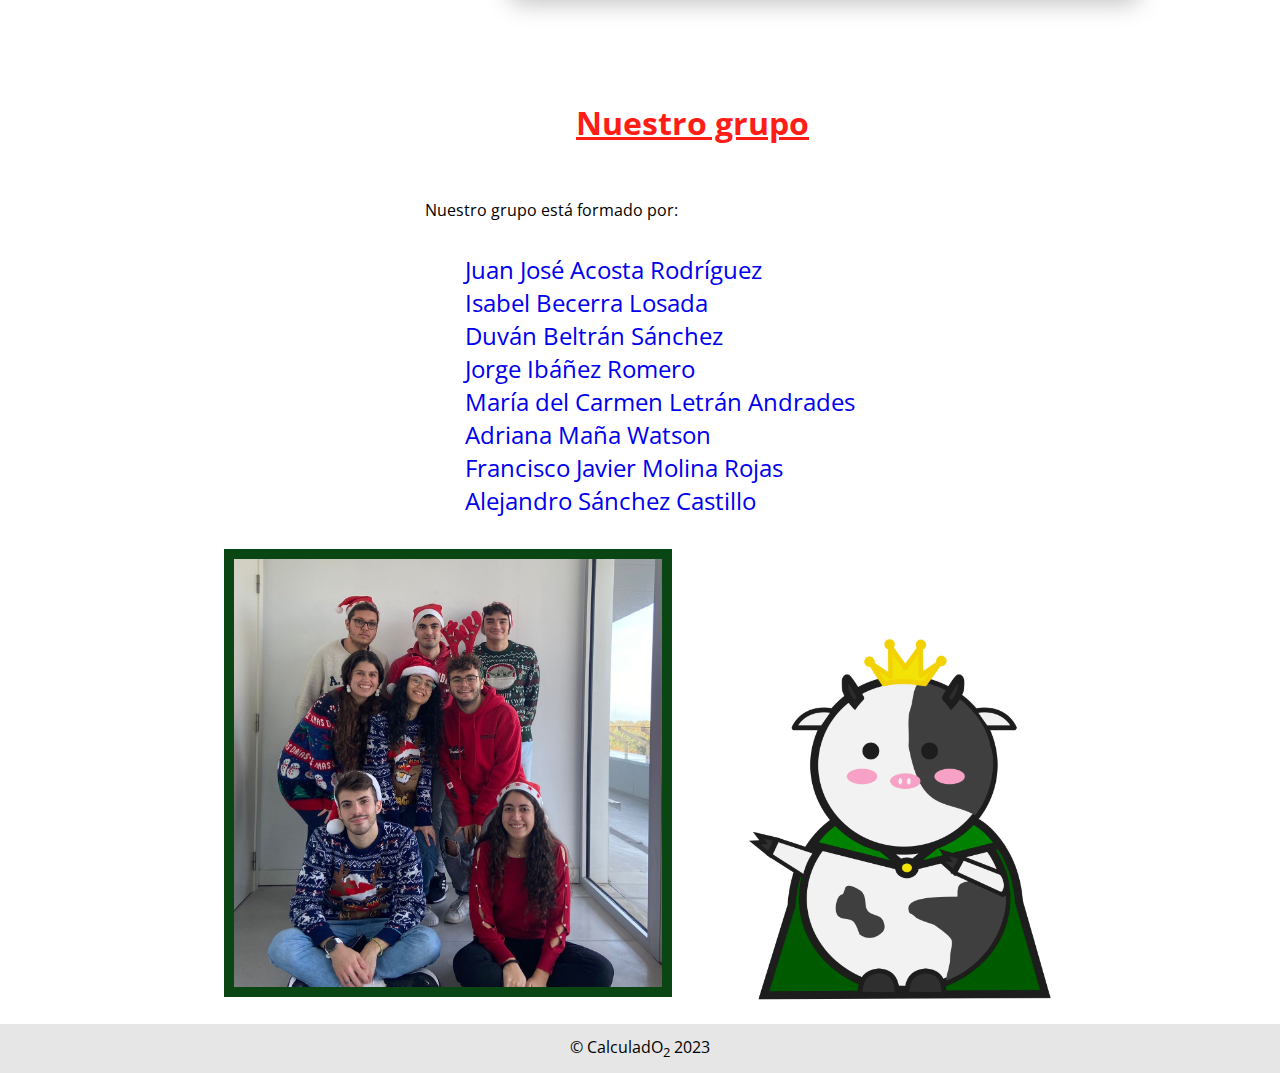
<file: conocenos.html>
<!DOCTYPE html>
<html style="font-size: 16px;" lang="es">
<head>
  <meta http-equiv="Content-Type" content="text/html" charset="UTF-8" />
  <link rel="icon" type="image/png" href="img/vaca_cara.png">
  <title>CalculadO2</title>
    <link rel="stylesheet" href="navbar.css" media="screen">
    <link rel="stylesheet" href="conocenos.css" media="screen">
    <link rel="stylesheet" href="conocenos1.css" media="screen">
    <meta name="viewport" content="width=device-width, initial-scale=1.0">
    <link id="u-theme-google-font" rel="stylesheet" href="https://fonts.googleapis.com/css?family=Roboto:100,100i,300,300i,400,400i,500,500i,700,700i,900,900i|Open+Sans:300,300i,400,400i,500,500i,600,600i,700,700i,800,800i"> 
</head>

  <body >
    <header>
    <div class="container">
      <img id="f" src="img/LOGO_CINGLES.png" align="right" width="8%">
          <p class="logo"><a href='inicio.html' align="left"><span class="color-acento">C</span>alculad<span class="color-acento">O<sub>2</sub></span></a></p> 
        <nav>
            <a href="es.html">Inicio</a>
            <a href="calculadora.html">Calculadora</a>
            <a href="conocenos.html">Conócenos</a>
        </nav> 
        <ul class="lang">
          <a class='Eng'href="About_us.html">Idioma1</a>
          <a class='Esp'href="conocenos.html">Idioma2</a>
      </ul>     
    </div>
</header>
    <section class="u-inicio">
      <div class="u-custom-color-2 u-expanded-width u-shape u-shape-rectangle u-shape-1"></div>
      <img class="u-image u-image-round u-radius-10 u-image-1" alt="" data-image-width="6016" data-image-height="4000" src="img/clouds.jpg">
      <div class="u-align-left u-container-style u-group u-radius-10 u-shape-round u-white u-group-1">
        <div class="u-container-layout u-container-layout-1">
          <h3 class="u-text u-text-custom-color-1 u-text-1"> Sobre nosotros</h3>
          <p class="u-text u-text-2">Somos un grupo de 8 estudiantes de la universidad de Cádiz.&nbsp;<br>
            <br>Hemos creado CalculadO2 en colaboración con El Centro Inglés, el cual mostrará la calculadora en su Proyecto GAIA<br>
            <br>De esta forma tanto el colegio, como sus alumnos, sabrán cuánto CO2 producen al mes y hábitos para reducir esa emisión.<br>
            <br><img src="img/instagram.png" alt="" width="5%" height="5%"/> @calculado2<br>
            <br>
          </p>
          <!-- <img class="fotonosotros" src="img/conocenos.jpg"> -->
        </div>
      </div>      
      <img class="u-image u-image-contain u-image-default u-preserve-proportions u-image-2" src="img/logo_cole.png" alt="" data-image-width="500" data-image-height="500">
      <img class="u-image u-image-default u-image-3" src="img/logouca.png" alt="" data-image-width="227" data-image-height="300">
      <div class="u-clearfix u-gutter-10 u-layout-wrap u-layout-wrap-1">
        <div class="u-layout" >
          <div class="u-layout-row" >
            <div class="u-container-style u-layout-cell u-left-cell u-size-30 u-size-xs-60 u-layout-cell-1" src="">
              <div class="u-container-layout u-container-layout-2">
                <img class="u-image u-image-4" src="img/CONJUNTO_1.png" data-image-width="512" data-image-height="488">
              </div>
            </div>
            <div class="u-align-center u-container-style u-layout-cell u-right-cell u-size-30 u-size-xs-60 u-layout-cell-2" src="">
              <div class="u-container-layout u-container-layout-3" src="">
                <div class="u-align-center u-container-style u-group u-radius-10 u-shape-round u-white u-group-2">
                  <div class="u-container-layout u-container-layout-4">
                    <h3 class="u-text u-text-custom-color-2 u-text-3"> Proyecto GAIA</h3>
                    <img class="u-image u-image-contain u-image-default u-image-5" src="img/logo_marea.png" alt="" data-image-width="508" data-image-height="491">
                    <p class="u-text u-text-4"> Este proyecto trata de infundir en sus alumnos la curiosidad científica y el desarrollo de un pensamiento crítico con el método científico como eje central. Cuenta con una importante cantidad de elementos, como los proyectos de investigación que se realizan integrados en las materias curriculares, que además se presentan a certámenes científicos.<br>
                      <br>
                    </p>
                    <a href="https://www.elcentroingles.es/gaia/" class="u-btn u-btn-round u-button-style u-custom-color-1 u-radius-50 u-btn-1">saber más</a>
                  </div>
                </div>
              </div>
            </div>
          </div>
        </div>
      </div>
      <h3 class="nosotrosfinal"> Nuestro grupo</h3>
      <section style="justify-content: center; display: grid; margin-bottom: 1em;">
        <p>Nuestro grupo está formado por:</p>
        <ul>
          <li><a href="https://github.com/juanillo02">Juan José Acosta Rodríguez</a>
          <li><a href="https://github.com/IsabelBelosa">Isabel Becerra Losada</a>
          <li><a href="https://github.com/ElDuviss">Duván Beltrán Sánchez</a>
          <li><a href="https://github.com/JorgeIR17">Jorge Ibáñez Romero</a>
          <li><a href="https://github.com/jesmalean">María del Carmen Letrán Andrades</a>
          <li><a href="https://github.com/KukiMW">Adriana Maña Watson</a>
          <li><a href="https://github.com/Javivi-MR">Francisco Javier Molina Rojas</a>
          <li><a href="https://github.com/Ascastillo98">Alejandro Sánchez Castillo</a>
        </ul>
      </section>
      <!--*<img class="fotonosotros" src="img/conocenos.jpg">-->
      <img id= "vaca" src="img/vaca_IZQ.png" alt="" >

      <center><img style="border: 10px solid; color: #094613;" src="img/conocenos.jpg" alt="" width="35%" height="35%" /></center>

      <!-- Color anterior del marco de foto: color: #203c6d -->
      
      <br> 
      <footer>
        <div id="copy">
            <p>&copy; CalculadO<sub>2</sub> 2023</p>
        </div>
    </footer>
</body></html>
</file>
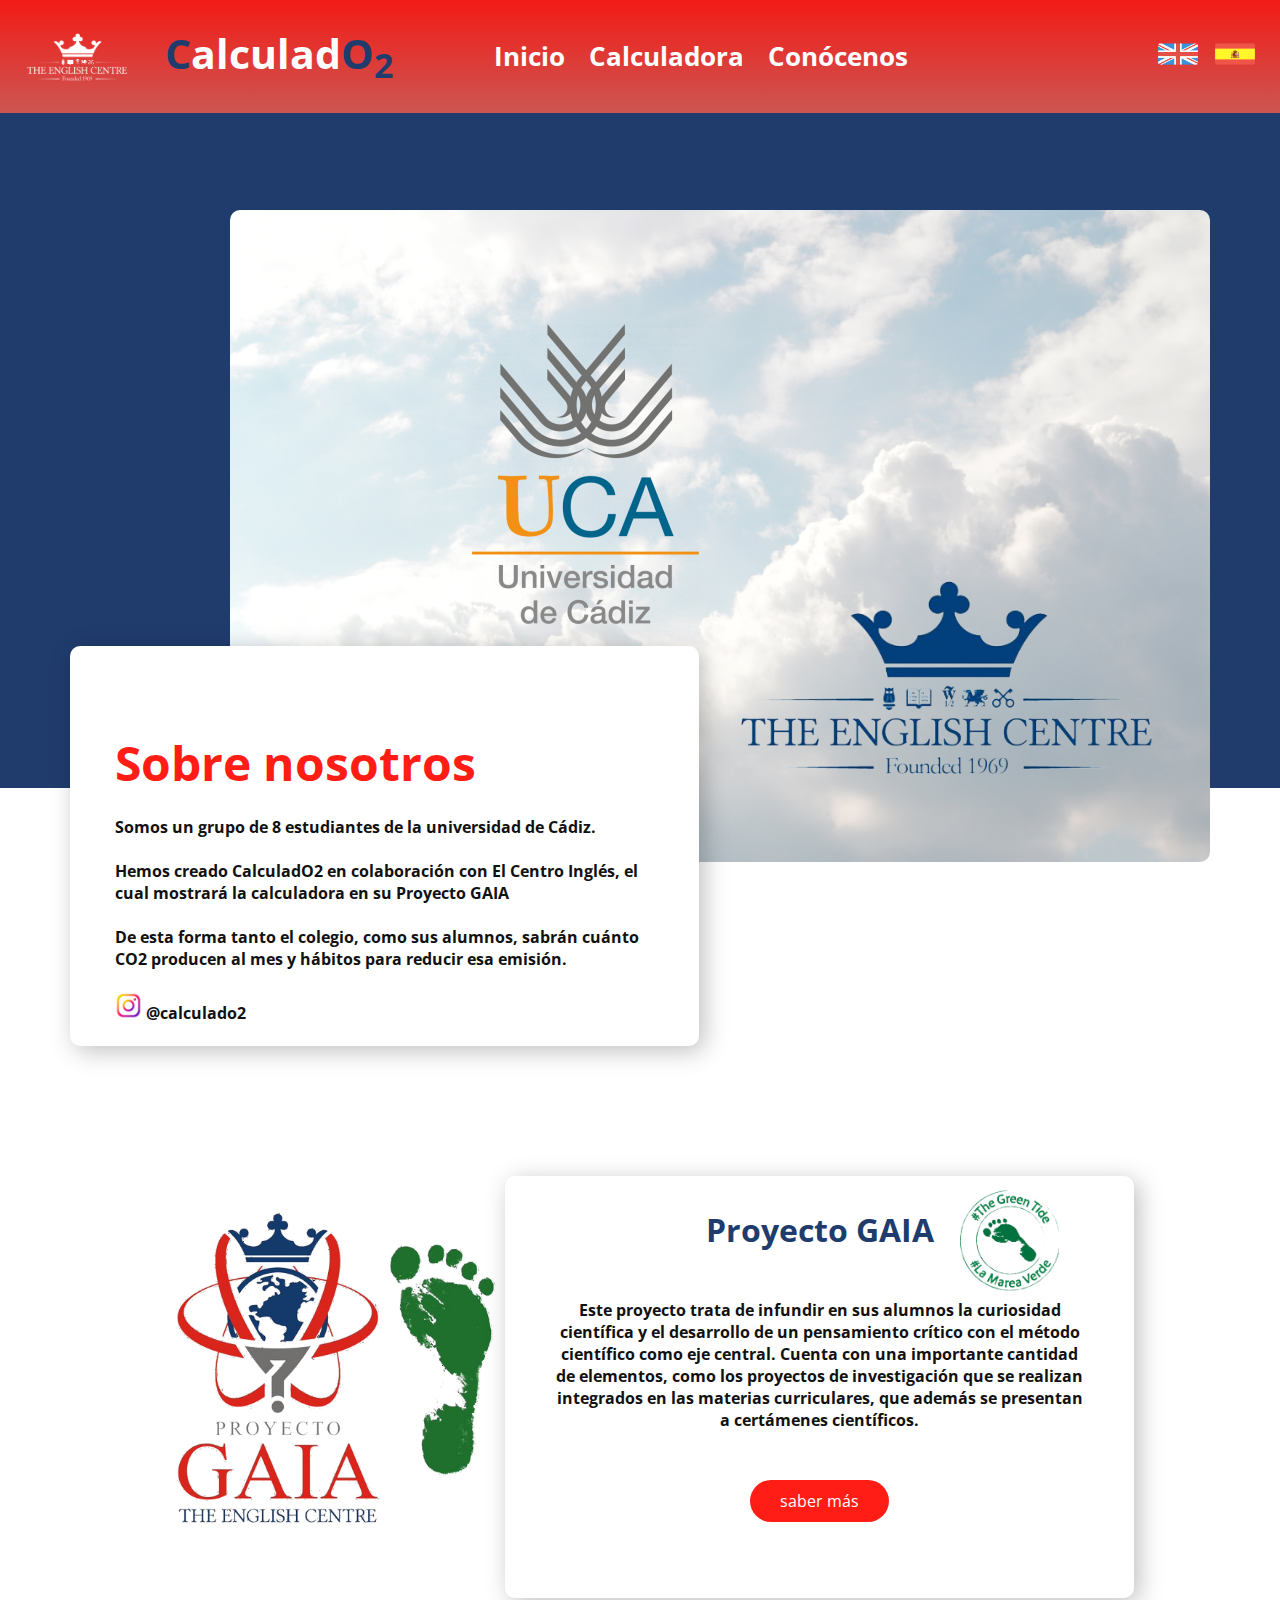
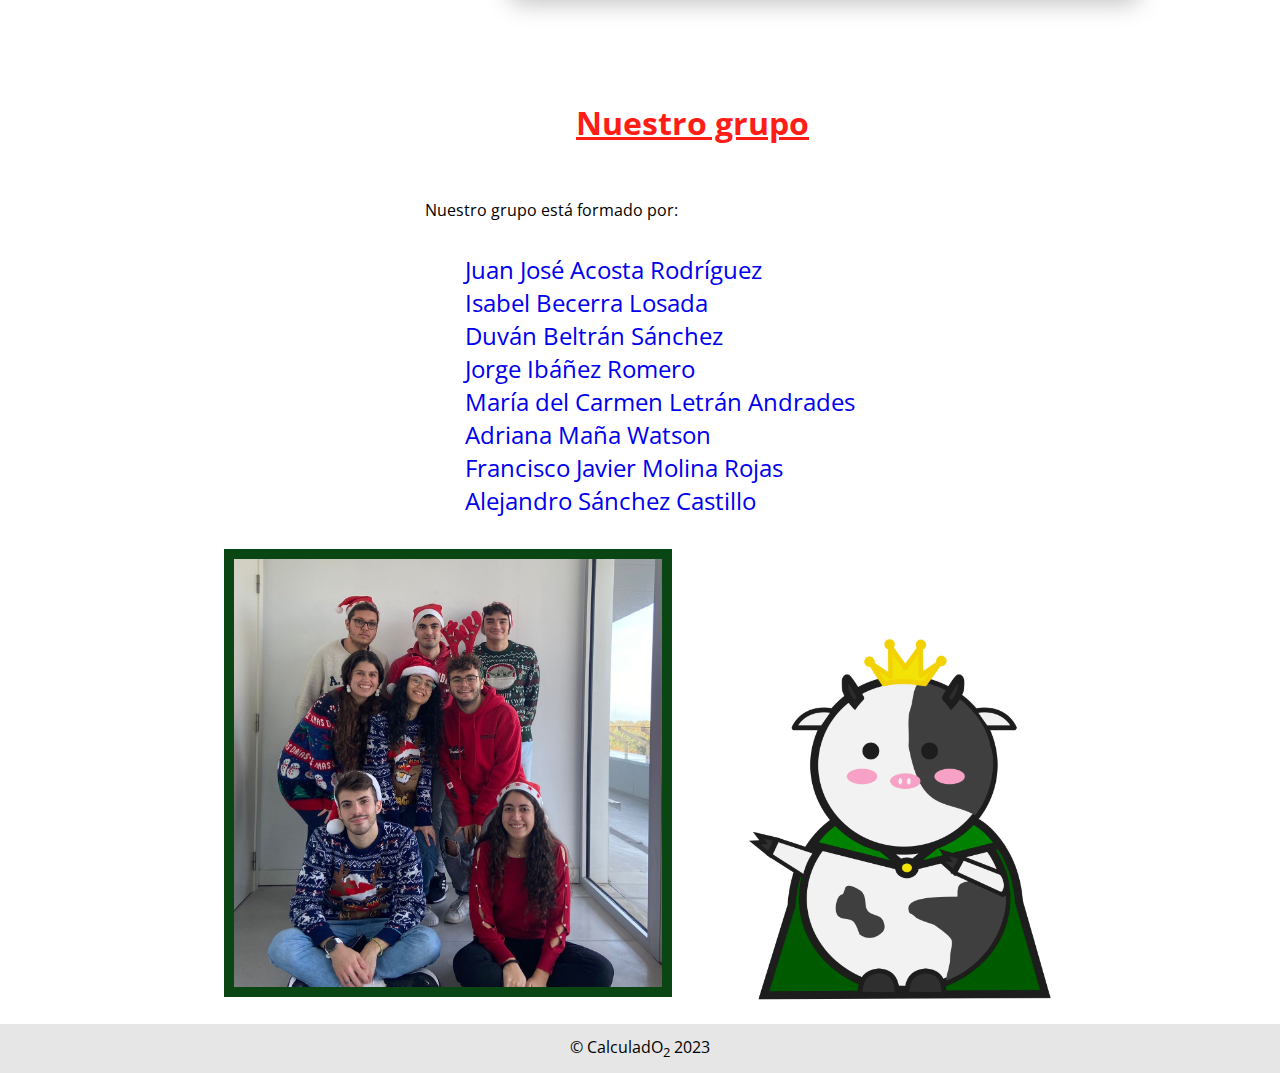
<file: conocenosp.html>
<!DOCTYPE html>
<html style="font-size: 16px;" lang="es">
<head>
  <meta http-equiv="Content-Type" content="text/html" charset="UTF-8" />
  <link rel="icon" type="image/png" href="img/vaca_cara.png">
  <title>CalculadO2</title>
    <link rel="stylesheet" href="navbar.css" media="screen">
    <link rel="stylesheet" href="conocenos.css" media="screen">
    <link rel="stylesheet" href="conocenos1.css" media="screen">
    <meta name="viewport" content="width=device-width, initial-scale=1.0">
    <link id="u-theme-google-font" rel="stylesheet" href="https://fonts.googleapis.com/css?family=Roboto:100,100i,300,300i,400,400i,500,500i,700,700i,900,900i|Open+Sans:300,300i,400,400i,500,500i,600,600i,700,700i,800,800i"> 
</head>

  <body >
    <header>
    <div class="container">
      <img id="f" src="img/LOGO_CINGLES.png" align="right" width="8%">
          <p class="logo"><a href='inicio.html' align="left"><span class="color-acento">C</span>alculad<span class="color-acento">O<sub>2</sub></span></a></p> 
        <nav>
            <a href="esp.html">Inicio</a>
            <a href="calculadorap.html">Calculadora</a>
            <a href="conocenosp.html">Conócenos</a>
        </nav> 
        <ul class="lang">
          <a class='Eng'href="About_usp.html">Idioma1</a>
          <a class='Esp'href="conocenosp.html">Idioma2</a>
      </ul>     
    </div>
</header>
    <section class="u-inicio">
      <div class="u-custom-color-2 u-expanded-width u-shape u-shape-rectangle u-shape-1"></div>
      <img class="u-image u-image-round u-radius-10 u-image-1" alt="" data-image-width="6016" data-image-height="4000" src="img/clouds.jpg">
      <div class="u-align-left u-container-style u-group u-radius-10 u-shape-round u-white u-group-1">
        <div class="u-container-layout u-container-layout-1">
          <h3 class="u-text u-text-custom-color-1 u-text-1"> Sobre nosotros</h3>
          <p class="u-text u-text-2">Somos un grupo de 8 estudiantes de la universidad de Cádiz.&nbsp;<br>
            <br>Hemos creado CalculadO2 en colaboración con El Centro Inglés, el cual mostrará la calculadora en su Proyecto GAIA<br>
            <br>De esta forma tanto el colegio, como sus alumnos, sabrán cuánto CO2 producen al mes y hábitos para reducir esa emisión.<br>
            <br><img src="img/instagram.png" alt="" width="5%" height="5%"/> @calculado2<br>
            <br>
          </p>
          <!-- <img class="fotonosotros" src="img/conocenos.jpg"> -->
        </div>
      </div>      
      <img class="u-image u-image-contain u-image-default u-preserve-proportions u-image-2" src="img/logo_cole.png" alt="" data-image-width="500" data-image-height="500">
      <img class="u-image u-image-default u-image-3" src="img/logouca.png" alt="" data-image-width="227" data-image-height="300">
      <div class="u-clearfix u-gutter-10 u-layout-wrap u-layout-wrap-1">
        <div class="u-layout" >
          <div class="u-layout-row" >
            <div class="u-container-style u-layout-cell u-left-cell u-size-30 u-size-xs-60 u-layout-cell-1" src="">
              <div class="u-container-layout u-container-layout-2">
                <img class="u-image u-image-4" src="img/CONJUNTO_1.png" data-image-width="512" data-image-height="488">
              </div>
            </div>
            <div class="u-align-center u-container-style u-layout-cell u-right-cell u-size-30 u-size-xs-60 u-layout-cell-2" src="">
              <div class="u-container-layout u-container-layout-3" src="">
                <div class="u-align-center u-container-style u-group u-radius-10 u-shape-round u-white u-group-2">
                  <div class="u-container-layout u-container-layout-4">
                    <h3 class="u-text u-text-custom-color-2 u-text-3"> Proyecto GAIA</h3>
                    <img class="u-image u-image-contain u-image-default u-image-5" src="img/logo_marea.png" alt="" data-image-width="508" data-image-height="491">
                    <p class="u-text u-text-4"> Este proyecto trata de infundir en sus alumnos la curiosidad científica y el desarrollo de un pensamiento crítico con el método científico como eje central. Cuenta con una importante cantidad de elementos, como los proyectos de investigación que se realizan integrados en las materias curriculares, que además se presentan a certámenes científicos.<br>
                      <br>
                    </p>
                    <a href="https://www.elcentroingles.es/gaia/" class="u-btn u-btn-round u-button-style u-custom-color-1 u-radius-50 u-btn-1">saber más</a>
                  </div>
                </div>
              </div>
            </div>
          </div>
        </div>
      </div>
      <h3 class="nosotrosfinal"> Nuestro grupo</h3>
      <section style="justify-content: center; display: grid; margin-bottom: 1em;">
        <p>Nuestro grupo está formado por:</p>
        <ul>
          <li><a href="https://github.com/juanillo02">Juan José Acosta Rodríguez</a>
          <li><a href="https://github.com/IsabelBelosa">Isabel Becerra Losada</a>
          <li><a href="https://github.com/ElDuviss">Duván Beltrán Sánchez</a>
          <li><a href="https://github.com/JorgeIR17">Jorge Ibáñez Romero</a>
          <li><a href="https://github.com/jesmalean">María del Carmen Letrán Andrades</a>
          <li><a href="https://github.com/KukiMW">Adriana Maña Watson</a>
          <li><a href="https://github.com/Javivi-MR">Francisco Javier Molina Rojas</a>
          <li><a href="https://github.com/Ascastillo98">Alejandro Sánchez Castillo</a>
        </ul>
      </section>
      <!--*<img class="fotonosotros" src="img/conocenos.jpg">-->
      <img id= "vaca" src="img/vaca_IZQ.png" alt="" >

      <center><img style="border: 10px solid; color: #094613;" src="img/conocenos.jpg" alt="" width="35%" height="35%" /></center>

      <!-- Color anterior del marco de foto: color: #203c6d -->
      
      <br> 
      <footer>
        <div id="copy">
            <p>&copy; CalculadO<sub>2</sub> 2023</p>
        </div>
    </footer>
</body></html>
</file>
<file: index.css>
/* Main.html */
@import url('https://fonts.googleapis.com/css2?family=Roboto+Condensed:wght@300;700&display=swap');
@import url('https://fonts.googleapis.com/css2?family=Open+Sans&display=swap');

/* Cambia el cursor */
body {
    
    position: absolute;
	background: #203c6d;
    height:98%;
}

#cursor{
    cursor : url("img/nube1.png"), 
    auto;
}

/* Texto de elección */
h1{
    font: sans-serif;
    position: relative;
    bottom: 50%;
    margin-top:-3%;
    top: -25%;

    font-size: 20px;
    display: flex;
    justify-content: center;

    /* Cambios de color hechos por Mari ;) (Quitar esto si no mola el color jeje)*/
    color:#ff1d16;
    opacity: 0.8;
}

/* Texto de la pagina */
svg {
	font-family: 'Russo One', sans-serif;
	position: sticky; 
	width: 90%; 
    height: 90%;
    position: relative;
    float: center;
    left: 5%;
}

svg text {
    position:center;
	animation: stroke 4s infinite alternate;
	stroke-width: 2;
	stroke: #224573;
	font-size: 140px;
}

#fotoportada{
    background-image: url("img/vaca_T3.png");
    background-size: cover;
    background-position: center center;
    height: 150px;
    width: 150px; 
    margin-top: -6%;
    /* margin-left: 45.8%; */
    margin-left:44%;
    opacity:0.85;

}

/* Color de las letras */
@keyframes stroke {
	0%   {
		fill : rgba(72,138,20,0); stroke: #D93B3B;
		stroke-dashoffset: 25%; stroke-dasharray: 0 50%; stroke-width: 2;
	}
	70%  {fill: rgba(72,138,20,0); stroke: #D93B3B; }
	80%  {fill: rgba(72,138,20,0); stroke: #D93B3B; stroke-width: 3; }
	100% {
		fill:#D93B3B; stroke: rgba(54,95,160,0); 
		stroke-dashoffset: -25%; stroke-dasharray: 50% 0; stroke-width: 0;
	}
}

/* Botones de idiomas */
.lang li{
    list-style:none;
    float:right; 
    position: relative;
    z-index: 100;
    top: -100%;

    /* Arriba - Dcha - Abajo - Izq */
    margin: -10% 47% 10% -47%; 

}

/* Boton de ingles*/
.lang .Eng{
    cursor : url("img/nube1.png"), 
    auto;

    background-image: url("img/Ingles.png");
    background-size: contain;
    background-position-x: center;
    background-repeat: no-repeat;
    padding:10px 12px;
    display: inline-block;
    color: rgba(0, 0, 0, 0);

}

.Eng:before {
	content: "";
	position: absolute;

    margin: -1% 50% 5% 9.5%; 
	/* ORIGINAL:
    width: 40px;
    height: 21px; */
    width: 38px;
    height: 20px;

	background: transparent;
    transition: background .2s linear;
}
.Eng:hover:before {
    background: rgba(0, 0, 0, .3);
 } 

.lang .Esp{
    cursor : url("img/nube1.png"), 
    auto;

    background-image: url("img/Espanol.png");
    background-size: contain;
    background-position-x: center;
    background-repeat: no-repeat;
    padding:10px 12px;
    display: inline-block;
    color: rgba(0, 0, 0, 0);
}

.Esp:before {
	content: "";
	position: absolute;
    
	margin: -2% 50% -5% 10.5%; 
	/* ORIGINAL: 
    width: 40px;
    height: 22px; */
    width: 38px;
    height: 20px;

	background: transparent;
    transition: background .2s linear;
}
.Esp:hover:before {
    background: rgba(0, 0, 0, .2);
 } 

 #copy {
    text-align: center;
}
</file>
<file: navbar.css>
/*CABECERA*/

/* @import url('https://fonts.googleapis.com/css2?family=Open+Sans&display=swap'); */

*{
    font-family: "Open Sans",Arial,sans-serif;
    box-sizing: border-box;
}

html{
    scroll-behavior: smooth;
}

body{
    cursor : url("img/nube1.png"), 
    auto;
    font-family: 'Roboto', sans-serif;
    margin: 0;
}

#f{
    margin-left: 2%;
    width: 8%;
}


h1{ font-size: 3.5em;}
h3{ font-size: 2em; color: white}
.container p{ font-size: 1.5em; color: white}
ul{ list-style: none;}
li{ font-size: 1.5em;}
.carta li{ font-size: 1em;}

/*Botones +info*/

summary{
    font-size: 1.25em;
    font-weight: bold;
    padding: 10px 30px;
    border-radius: 5px;
    border: 2px solid rgba(0,0,0,0.3);
    box-shadow: 2px 2px 10px rgba(0,0,0,0.5);
    color: white;
    background-color: #203c6d;
}

.container .info{
    color:white;
    font-size: 1.5em;
    z-index: 100;
}

/* #fotocal{
    z-index: 100;
} */
/*Botones calculadora*/

button{
    font-size: 1.25em;
    font-weight: bold;
    padding: 10px 30px;
    border-radius: 5px;
    border: 2px solid rgba(0,0,0,0.3);
    box-shadow: 2px 2px 10px rgba(0,0,0,0.5);
    color: white;
    background-color: #d33f3f;
}

button:hover{
    background-color: rgb(131, 39, 39);

    cursor : url("img/nube1.png"), 
    auto;
}


/* Botones de idiomas */
.lang {
    float:left;
    opacity: 1.0;
}

/* Boton de ingles*/
.lang .Eng{
    cursor : url("img/nube1.png"), 
    auto;

    filter: brightness(115%);

    background-image: url("img/Ingles.png");
    background-size: contain;
    background-position-x: center;
    background-repeat: no-repeat;
    padding:10px 12px;
    display: inline-block;
    color: rgba(0, 0, 0, 0);
    right: 35px;
    height: 40px;
    position: relative;
    width: 40px;

}

.Eng:before {
	content: "";
	position: absolute;
	top: 9.5px;
	left: 0px;
	width: 40px;
    height: 21px;
	background: transparent;
    transition: background .2s linear;
}
.Eng:hover:before {
    background: rgba(0, 0, 0, .3);
 }

/* Boton de español */
.lang .Esp{
    cursor : url("img/nube1.png"), 
    auto;

    filter: brightness(120%);

    background-image: url("img/Espanol.png");
    background-size: contain;
    background-position-x: center;
    background-repeat: no-repeat;
    padding:10px 12px;
    display: inline-block;
    color: rgba(0, 0, 0, 0);
    right: 25px;
    height: 40px;
    position: relative;
    width: 40px;
}

.Esp:before {
	content: "";
	position: absolute;
	top: 9px;
	left: 0px;
	width: 40px;
    height: 22px;
	background: transparent;
    transition: background .2s linear;
}
.Esp:hover:before {
    background: rgba(0, 0, 0, .2);
 }

 /* Foto Vaca */
 #foto{
    width:30%;
 }

 #foto2{
    width:13%;
 }
/*CONTAINER*/

.container{
    max-width: 1400px;
    margin: auto;
    color: black;

}
/*---------------*/
.color-acento{ color:#203c6d; }

header{
    background-color:#ff1d16;
    background-image: linear-gradient(
        0deg,
        rgba(154, 142, 142, 0.5),
        rgba(205, 22, 22, 0.256)
    );
    font-size: 3ex;
}

header .logo{
    margin: 0;
    padding: 25px 30px;
    font-weight: bold;
    font-family: 'Roboto', sans-serif;
    color: #ffffff;
    font-size: 3ex;
    position: relative;
    /* Original: right:10% */
    right: 7%;
}

/*CONTAINER DE LA CABECERA*/

header .container{
    display: flex;
    flex-direction: column;
    align-items: center;
}
/*---------------*/
header nav{
    display: flex;
    flex-direction: column;
    text-align: center;
    padding-bottom: 25px;
    position: relative;
    right: 10%;
}
header nav.lang{
    display: flex;
    flex-direction: column;
    text-align: center;
    padding-bottom: 25px;
    position: relative;
    top: -40px;
}

header a{
    cursor : url("img/nube1.png"), 
    auto;
    
    padding: 5px 12px;
    text-decoration: none;
    font-weight: bold;
    color: rgb(255, 255, 255);
}

header a:hover{
    color: #ec7171;
}

/*PRINCIPIO*/

#principio{
    display: flex;
    align-items: center;
    justify-content: center;
    text-align: center;
    flex-direction: column;
    height: 90vh;
    background-image: linear-gradient(
        0deg,
        rgba(0,0,0,0.5),
        rgba(146, 127, 127, 0.5)
    )
    ,url("img/fondo_principio.jpg");
    background-repeat: repeat;
    background-size: cover;
    background-position: center center;
}

#principio h1{
    color: white;
}

#principio button{
    font-size: 1.75em;
}
/*CONTAINER MEDIO*/
#medio{
    display: flex;
    align-items: center;
    justify-content: center;
    text-align: center;
    flex-direction: column;
    height: 110vh;
    background: linear-gradient(to bottom right, rgb(66, 66, 66));
}
#medio .container{
    height: 20%;
    text-align: center;
    padding: 200px 12px;
    background-color: 0 5px 15px rgba(0, 0, 0, 0.7);
}
/*---------------*/

/*DATOS DE INTERÉS*/

#informacion{
    background-color: rgb(144, 169, 212);
    background-image: linear-gradient(
        0deg,
        rgba(255, 255, 255, 0.13),
        rgba(87, 82, 82, 0.781)
    )
    ,url("img/clouds.jpg");
    color: white;
    text-align: center;
}


#informacion .container{
    padding: 150px 12px;
}

#informacion h2{
    margin-top: 0;
    font-size: 3.2em;
}

#informacion p{
    display: none;
}

#informacion li{
    text-align: left;
}

#informacion .carta{
    background-position: center center;
    background-size: cover;
    padding: 30px 0px;
    margin: 30px;
    border-radius: 15px;
}


/*Primera capa de las cartas color de fondo y brillo alrrededor*/

.carta:first-child{
   background-image: linear-gradient(
        0deg,
        #00437a,
        rgb(113, 159, 211)
    )
}


.carta:nth-child(2){
    background-image: linear-gradient(
        0deg,
        #00437a,
        rgb(113, 159, 211)
    )
}

.carta:nth-child(3){
    background-image: linear-gradient(
        0deg,
        #00437a,
        rgb(113, 159, 211)
    )

}



#caracteristicas .container{
    text-align: center;
    padding: 250px 12px;
}

#caracteristicas li{
    margin: 16px 0px;
    font-weight: bold;
}

#final{
    display: flex;
    flex-direction: column;
    justify-content: center;
    align-items: center;
    text-align: center;
    background-color: rgb(30,30,30);
    color: white;
    height: 80vh;
}

#final h2{
    font-size: 9vw;
    margin: 10%;
    position: relative;
    top: -20%;
}
#final a{
    position: relative;
    top: -35%;
    left: 10%;

}

/* Nubes */
.clouds{
transform: translate(-50%, -50%);
position: relative;
top: 44%;
left: 50%;
width:100%;
height: 85%;
}
@keyframes clouds-loop-1 {
to {
  background-position: -1000px 0;
}
}
.clouds-1 {
background-image: url("img/cloud1.png");
animation: clouds-loop-1 20s infinite linear;
}

@keyframes clouds-loop-2 {
to {
  background-position: -1000px 0;
}
}
.clouds-2 {
background-image: url("img/cloud2.png");
animation: clouds-loop-2 15s infinite linear;
}

@keyframes clouds-loop-3 {
to {
  background-position: -1579px 0;
}
}
.clouds-3 {
background-image: url("img/cloud3.png");
animation: clouds-loop-3 17s infinite linear;
}

.clouds-1,
.clouds-2,
.clouds-3 {
background-repeat: repeat-x;
position: absolute;
top: 60%;
right: 0;
left: 0;
height: 400px;
}

#final button{
    font-size: 5vw;
    position: absolute;
    top:500%;
    right: 40%;
    z-index: 100; 
}

footer{
    background-color: rgb(230,230,230);
    position: relative;
    bottom: 300%;
}

footer p{
    margin: 0;
    padding: 12px;
    color: rgb(0, 0, 0);
}

/* footer .container{
    justify-content: center;
    align-items: flex-end;
} */

footer #copy {
    text-align: center;
}

@media (min-width: 850px){
    header{
        position: fixed;
        width: 100%;
    }

    header .container{
        flex-direction: row;
        justify-content: space-between;
    }

    header nav{
        flex-direction: row;
        padding-bottom: 0;
        padding-right: 20px;
    }

    #principio h1{
        font-size: 5em;
    }

    #medio .container{
        display: flex;
        justify-content: space-evenly;
        
    }

    #medio .texto{
        width: 50%;
        max-width: 600px;
        text-align: initial;
        padding-left: 30px;
        display: flex;
        background-color:#ffffff;
        flex-direction: column;
        justify-content: center;
        background-color: rgba(0,0,0,0);

    }

    #medio h2{
        margin-top: 15%;
        font-size: 4em;
    }

    #medio .imagenco2{
        background-image: url("img/co2.png");
        background-size: cover;
        background-position: center center;
        height: 400px;
        width: 400px; 
        
        margin-top: -25%;
        margin-right: 10%;
    }

    #informacion .programas{
        display: flex;
        justify-content: center;
    }

    #informacion p{
        display: block;
        margin-bottom: 30px;
    }

    #informacion h2{
        font-size: 4em;
    }

    #informacion h3{
        margin-top: 0;

    }

    #informacion .carta{
        padding: 50px;
        background-size: 100% 150px;
        background-repeat: no-repeat;
        background-position-y: 0;
        background-color: rgb(34, 69, 115);
        box-shadow: 2px 2px 10px rgb(64, 121, 226);
    }

    .carta:first-child{
        background-image: linear-gradient(
            0deg,
            #00437a,
            rgb(113, 159, 211)
        )

    }

    .carta:nth-child(2){
        background-image: linear-gradient(
            0deg,
            #00437a,
            rgb(113, 159, 211)
        )
    }

    .carta:nth-child(3){
        background-image: linear-gradient(
            0deg,
            #00437a,
            rgb(113, 159, 211)
        )
    }

    #caracteristicas{
        height: 100%;
        width: 100%;
    }

    #caracteristicas .container{
        text-align: initial;
        background-image: url("img/logo_marea.png");
        background-repeat: no-repeat;
        background-size: 400px 300px;
        background-position: bottom right;
        margin-bottom: 10%;
    }

    #caracteristicas ul{
        font-size: 1.25em;
    }

    #final h2{
        font-size: 5em;
    }
    #final button{
        font-size: 2em;
    }

    footer .container{
        justify-content: flex-end;
    }
}

@media (min-width: 1200px) {
    #caracteristicas{
        background-position-x: calc(100vw - 800px);
    }
}
</file>
<file: conocenos.css>
/*begin-commonstyles library*//*!
 * froala_editor v4.0.6 (https://www.froala.com/wysiwyg-editor)
 * License https://froala.com/wysiwyg-editor/terms/
 * Copyright 2014-2021 Froala Labs
 */



/*CUADRADO AZUL*/


body{
  font-family: "Open Sans",Arial,sans-serif;
}

.u-custom-color-2,
.u-body.u-custom-color-2,
.u-custom-color-2:before,
.u-custom-color-2 > .u-container-layout:before,
.u-custom-color-2 > .u-inner-container-layout:before,
.u-custom-color-2.u-sidenav:before,
.u-container-layout.u-container-layout.u-custom-color-2:before,
.u-table-alt-custom-color-2 tr:nth-child(even)
{
    background-color: #203c6d;
}

/*BOTON SABER MÁS*/
.u-btn {
  display: table;
  padding: 10px 30px;
  border-radius: 0;
  align-self: flex-start;
}

.u-custom-color-1,
        .u-body.u-custom-color-1,
        section.u-custom-color-1:before,
        .u-custom-color-1 > .u-container-layout:before,
        .u-custom-color-1 > .u-inner-container-layout:before,
        .u-custom-color-1.u-sidenav:before,
        .u-container-layout.u-container-layout.u-custom-color-1:before,
        .u-table-alt-custom-color-1 tr:nth-child(even)
        {
            color: #ffffff;
            background-color: #ff1d16;
        }

a {
  text-decoration: none;
}

/*FORMA DEL BOTON*/

.u-radius-50,
.u-radius-50:before,
.u-radius-50 .u-background-effect,
.u-radius-50:not(.u-hover-box) > .u-container-layout {
  border-radius: 50px !important;
}

/*FORMA DE LAS CAJAS BLANCAS*/

.u-radius-10,
.u-radius-10:before,
.u-radius-10 .u-background-effect,
.u-radius-10:not(.u-hover-box) > .u-container-layout {
  border-radius: 10px !important;
}


.u-group {
  display: flex;
}

.u-layout-col,
.u-layout-row,
.u-layout-col > *,
.u-layout-row > * {
  display: flex;
}


/*INICIO*/
body,
aside,
.u-sidebar-block,
section,
header,
footer {
  position: relative;
}
section > *,
header > *,
footer > *,
.u-sheet > *,
.u-section-row > * {
  position: relative;
}

/*SOBRE NOSOTROS*/

.u-text-custom-color-1,
li.active > a.u-button-style.u-text-custom-color-1,
li.active > a.u-button-style.u-text-custom-color-1,
a.u-button-style.u-text-custom-color-1,
a.u-button-style.u-text-custom-color-1
{
    color: #ff1d16;
}




.u-white,
.u-body.u-white,
section.u-white:before,
.u-white > .u-container-layout:before,
.u-white > .u-inner-container-layout:before,
.u-white.u-sidenav:before,
.u-container-layout.u-container-layout.u-white:before,
.u-table-alt-white tr:nth-child(even) {
  color: #111111;
  background-color: #ffffff;
}


/*PROYECTO GAIA*/

.u-text-custom-color-2,
li.active > a.u-button-style.u-text-custom-color-2,
li.active > a.u-button-style.u-text-custom-color-2[class*="u-border-"],
a.u-button-style.u-text-custom-color-2,
a.u-button-style.u-text-custom-color-2[class*="u-border-"]
{
    color: #203c6d;
}

.u-align-center {
  text-align: center;
}



/*POSICIONES DE FOTOS Y CAJAS*/

.u-image,
.u-background-effect-image,
.u-video-poster {
  object-fit: cover;
  display: block;
  background-size: cover;
  background-position: 50% 50%;
  background-repeat: no-repeat;
}

#vaca{
  /* margin: auto 5px; */
  float: right;
  width: 30%;
  left:-15%;
  margin-top: 6%;
  /* height: 38px; */
}
</file>
<file: conocenos1.css>
.u-inicio {
  background-image: none;
  min-height: 1490px;
}

.u-inicio .u-shape-1 {
  height: 675px;
  margin-top: 0..5px;
  margin-bottom: 0;
}

.u-inicio .u-image-1 {
  width: 980px;
  height: 652px;
  margin: -578px calc(((100% - 1140px) / 2)) 0 auto;
}

.u-inicio .u-group-1 {
  width: 629px;
  min-height: 340px;
  background-image: none;
  box-shadow: 5px 5px 24px 0 rgba(0,0,0,0.25);
  height: auto;
  margin: -216px auto 0 calc(((100% - 1140px) / 2));
}

.u-inicio .u-container-layout-1 {
  padding: 0 45px;
}

.u-inicio .u-text-1 {
  font-weight: 700;
  font-size: 3rem;
  margin: 84px 0 0;
}

.u-inicio .u-text-2 {
  font-weight: 700;
  margin: 21px 0 0;
}

.u-inicio .u-image-2 {
  width: 421px;
  height: 421px;
  margin: -544px calc(((100% - 1140px) / 2) + 52px) 0 auto;
}

.u-inicio .u-image-3 {
  width: 227px;
  height: 300px;
  margin: -599px auto 0 calc(((100% - 1140px) / 2) + 402px);
}

.u-inicio .u-layout-wrap-1 {
  width: 1140px;
  margin: 507px auto 2px;
}

.u-inicio .u-layout-cell-1 {
  min-height: 538px;
}

.u-inicio .u-container-layout-2 {
  padding: 0;
}

.u-inicio .u-image-4 {
  width: 372px;
  height: 316px;
  margin: 79px auto 0 75px;
}

.u-inicio .u-layout-cell-2 {
  min-height: 538px;
}

.u-inicio .u-container-layout-3 {
  padding: 0;
}

.u-inicio .u-group-2 {
  width: 629px;
  min-height: 422px;
  background-image: none;
  box-shadow: 5px 5px 24px 0 rgba(0,0,0,0.25);
  height: auto;
  margin: 45px auto 0 -12px;
}

.u-incio.u-container-layout-4 {
  padding: 0;
}

.u-incio .u-text-3 {
  font-size: 2.25rem;
  font-weight: 700;
  margin: 91px 45px 0;
}

.u-inicio .u-image-5 {
  width: 104px;
  height: 104px;
  margin: -96px 75px 0 auto;
}

.u-inicio .u-text-4 {
  font-weight: 700;
  margin: 8px 45px 0;
}

.u-inicio .u-btn-1 {
  background-image: none;
  margin: 27px auto 0;

  cursor : url("img/nube1.png"), 
    auto;
}
/*nosotrosfinal*/

.nosotrosfinal
{
    color: #ff1d16;
    height:50px;
    /* padding-left: 837px; */
    margin-left:45%;
    position: relative;
    font-weight: 700;
    text-decoration: underline;
    
}
/*.fotonosotros{
  position: relative;
  left: 30%;
  height: 40%;
  width: 40%;
  
}*/

@media (max-width: 1199px) {
   .u-inicio {
    min-height: 1369px;
  }

  .u-incio .u-image-1 {
    width: 940px;
    height: 625px;
    margin-right: calc(((100% - 940px) / 2));
  }

  .u-inicio .u-group-1 {
    margin-top: -189px;
    margin-left: calc(((100% - 940px) / 2));
    height: auto;
  }

  .u-inicio .u-image-2 {
    margin-right: calc(((100% - 940px) / 2) + 52px);
  }

  .u-inicio .u-image-3 {
    margin-left: calc(((100% - 940px) / 2) + 402px);
  }

  .u-inicio .u-layout-wrap-1 {
    width: 940px;
  }

  .u-inicio .u-layout-cell-1 {
    min-height: 444px;
  }

  .u-inicio .u-layout-cell-2 {
    min-height: 355px;
    background-position: 50% 50%;
  }

  .u-inicio .u-group-2 {
    width: 465px;
    margin-left: 0;
    height: auto;
  }

  .u-inicio .u-text-3 {
    margin-left: 0;
    margin-right: 0;
  }

  .u-inicio .u-text-4 {
    margin-left: 0;
    margin-right: 0;
  }
}

@media (max-width: 991px) {
   .u-inicio {
    min-height: 890px;
  }

  .u-inicio .u-image-1 {
    width: 720px;
    height: 479px;
    margin-right: calc(((100% - 720px) / 2));
  }

  .u-inicio .u-group-1 {
    margin-top: -43px;
    margin-left: calc(((100% - 720px) / 2));
  }

  .u-inicio .u-container-layout-1 {
    padding-left: 30px;
    padding-right: 30px;
  }

  .u-inicio .u-image-2 {
    margin-right: calc(((100% - 720px) / 2) + 52px);
  }

  .u-inicio .u-image-3 {
    margin-left: calc(((100% - 720px) / 2) + 402px);
  }

  .u-incio .u-layout-wrap-1 {
    width: 720px;
  }

  .u-incio .u-layout-cell-1 {
    min-height: 340px;
  }

  .u-inicio .u-image-4 {
    width: 355px;
    height: 301px;
    margin-left: 0;
  }

  .u-inicio .u-layout-cell-2 {
    min-height: 100px;
  }

  .u-inicio .u-group-2 {
    width: 355px;
  }
}

@media (max-width: 767px) {
   .u-inicio {
    min-height: 768px;
  }

  .u-inicio .u-image-1 {
    width: 540px;
    height: 359px;
    margin-right: calc(((100% - 540px) / 2));
  }

  .u-inicio .u-group-1 {
    width: 540px;
    margin-top: 77px;
    margin-left: calc(((100% - 540px) / 2));
  }


  .u-inicio .u-image-2 {
    margin-right: calc(((100% - 540px) / 2) + 52px);
  }

  .u-inicio .u-image-3 {
    margin-left: calc(((100% - 540px) / 2) + 313px);
  }

  .u-inicio .u-layout-wrap-1 {
    width: 540px;
  }

  .u-incio .u-layout-cell-1 {
    min-height: 510px;
  }

  .u-inicio .u-container-layout-4 {
    padding-left: 20px;
    padding-right: 20px;
  }
}

@media (max-width: 575px) {
   .u-inicio{
    min-height: 551px;
  }

  .u-inicio .u-image-1 {
    width: 340px;
    height: 226px;
    margin-right: calc(((100% - 340px) / 2));
  }

  .u-inicio .u-group-1 {
    width: 340px;
    margin-left: calc(((100% - 340px) / 2));
  }

  .u-inicio .u-text-1 {
    font-size: 1.5rem;
  }

  .u-inicio .u-image-2 {
    width: 340px;
    height: 340px;
    margin-right: calc(((100% - 340px) / 2));
  }

  .u-inicio .u-image-3 {
    margin-top: -518px;
    margin-left: calc(((100% - 340px) / 2) + 113px);
  }

  .u-inicio .u-layout-wrap-1 {
    width: 340px;
  }

  .u-inicio .u-layout-cell-1 {
    min-height: 321px;
  }

  .u-inicio .u-image-4 {
    width: 340px;
    height: 288px;
  }

  .u-inicio .u-group-2 {
    width: 340px;
  }

  .u-inicio .u-text-3 {
    font-size: 1.5rem;
  }
}
</file>
<file: pestanas.css>
/* Pestañas */

body{
    font-family: "Open Sans",Arial,sans-serif;
    background: #3f6da8;
    position: absolute;
    height: 95%;
    width: 100%;
}

@import url('https://fonts.googleapis.com/css2?family=Open+Sans&display=swap');

.contenedor{
    width: 1080px;
    height: 69.3%;
    margin: auto;
    background: #203c6d;
    color: rgb(255, 255, 255);
    padding: 20px 15px 50px 50px;
    border-radius: 10px;
    box-shadow: 0 10px 10px 0px rgba(0, 0, 0, 0.8);
    position: relative;
    top: 115.5px;
}

#pestanas {
    float: top;
    font-size: 2ex;
    font-weight: bold;
    font-family: 'Roboto', sans-serif;
    height: 0%;
}

#pestanas ul{
    margin-left: 0px;    
}

#pestanas h4 li{
    list-style-type: none;
    float: left;
    text-align: center;
    margin: 0px 2px -2px -0px;
    background: #203c6d;
    border-top-left-radius: 5px;
    border-top-right-radius: 5px;
    border: 2px solid rgb(253, 253, 253);
    border-bottom: #d33f3f;
    padding: 0px 20px 0px 20px;
}

#pestanas a:link{
    text-decoration: none;
    color: rgb(255, 255, 255);

    cursor : url("img/nube1.png"), 
    auto;
}

#contenidopestanas{
    clear: both;  
    background: #d63128;
    padding: 20px 0px 20px 20px;
    border-radius: 5px;
    border-top-left-radius: 0px;
    border: 2px solid rgb(255, 255, 255);
    width: 980px;
    height: 90%;
    overflow-y: auto;
}
.texto{
    font-size: 1em;
    
    z-index: 100;
    text-decoration-color: white;
}

#foto{
    position: absolute;
    top: 25%;
    left: 60%;
}

/* Pestañas */
summary{
    font-size: 1.25em;
    font-weight: bold;
    padding: 10px 5px 8px;
    border-radius: 10px;
    border: 2px solid rgba(0,0,0,0.3);
    box-shadow: 2% 2% 10% rgba(0,0,0,0.5);
    color: white;
    background-color: #203c6d;
    width: 98%;

    margin-bottom: 0.5%;
    margin-top:1%;
}
/* Animación */
@import url('https://fonts.googleapis.com/css?family=Exo:400,700');

.circles{
    position: absolute;
    top: 0;
    left: 0;
    width: 100%;
    height: 98%;
    overflow: hidden;
}

.circles li{
    position: absolute;
    display: block;
    list-style: none;
    width: 20px;
    height: 20px;
    background: rgba(255, 255, 255, 0.2);
    animation: animate 25s linear infinite;
    bottom: -150px;
    
}

.circles li:nth-child(1){
    left: 25%;
    width: 80px;
    height: 80px;
    animation-delay: 0s;
}


.circles li:nth-child(2){
    left: 10%;
    width: 20px;
    height: 20px;
    animation-delay: 2s;
    animation-duration: 12s;
}

.circles li:nth-child(3){
    left: 70%;
    width: 20px;
    height: 20px;
    animation-delay: 4s;
}

.circles li:nth-child(4){
    left: 40%;
    width: 60px;
    height: 60px;
    animation-delay: 0s;
    animation-duration: 18s;
}

.circles li:nth-child(5){
    left: 65%;
    width: 20px;
    height: 20px;
    animation-delay: 0s;
}

.circles li:nth-child(6){
    left: 75%;
    width: 110px;
    height: 110px;
    animation-delay: 3s;
}

.circles li:nth-child(7){
    left: 35%;
    width: 150px;
    height: 150px;
    animation-delay: 7s;
}

.circles li:nth-child(8){
    left: 50%;
    width: 25px;
    height: 25px;
    animation-delay: 15s;
    animation-duration: 45s;
}

.circles li:nth-child(9){
    left: 20%;
    width: 15px;
    height: 15px;
    animation-delay: 2s;
    animation-duration: 35s;
}

.circles li:nth-child(10){
    left: 85%;
    width: 150px;
    height: 150px;
    animation-delay: 0s;
    animation-duration: 11s;
}



@keyframes animate {

    0%{
        transform: translateY(0) rotate(0deg);
        opacity: 1;
        border-radius: 0;
    }

    100%{
        transform: translateY(-1000px) rotate(720deg);
        opacity: 0;
        border-radius: 50%;
    }

}
</file>
